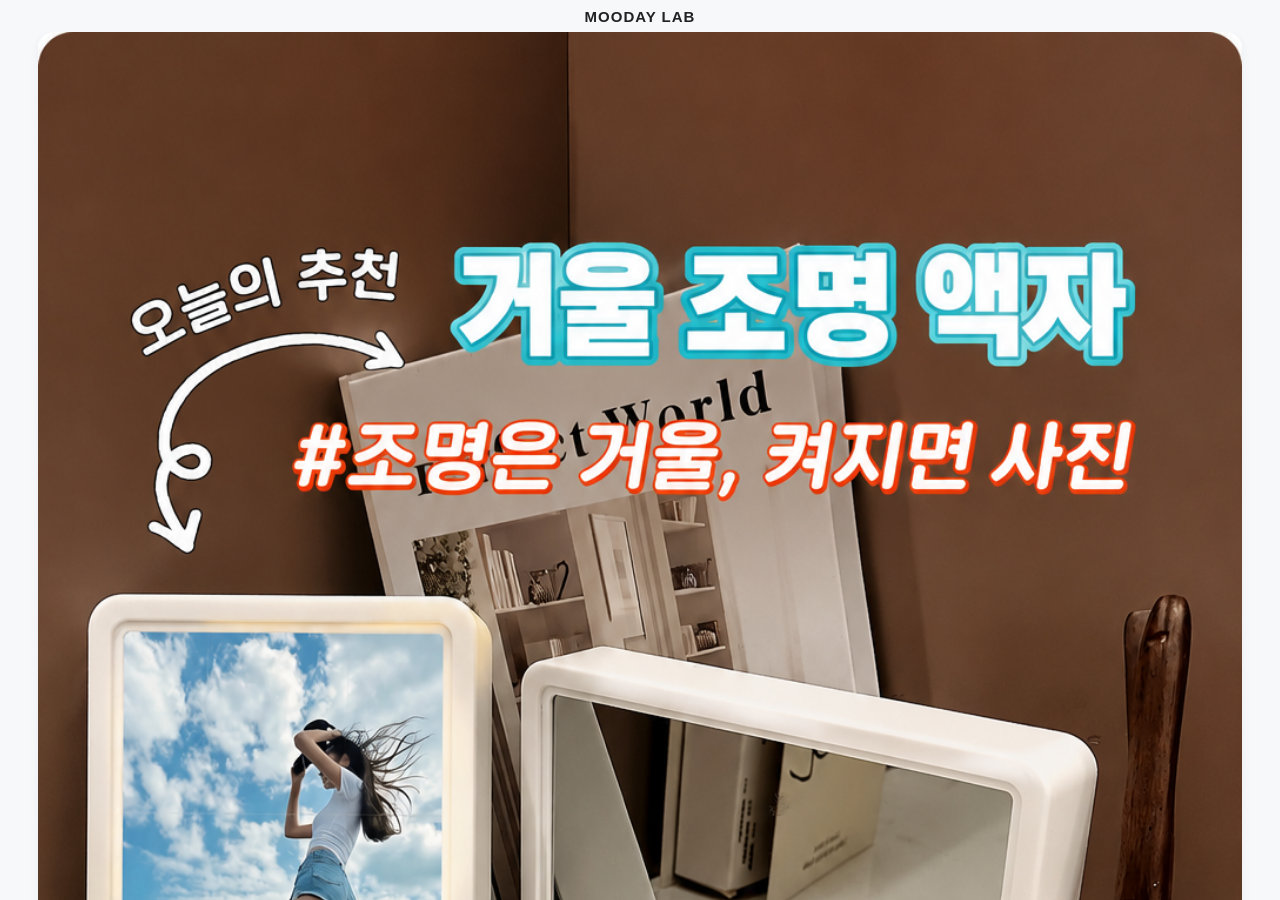
<file: index.html>
<!--
================================================================
MOODAY V4
File      : index.html
Path      : /index.html
Module    : Home
Version   : V1.7
================================================================
-->

<!DOCTYPE html>
<html lang="ko">

<head>
  <meta charset="UTF-8">
  <meta name="viewport" content="width=device-width, initial-scale=1.0">
  <title>MOODAY LAB</title>

  <link rel="stylesheet" href="style.css">
</head>

<body>

<div id="app">

  <!-- 顶部 -->
  <header class="top-bar">
    <h1 class="logo">MOODAY LAB</h1>
  </header>

  <!-- 首页 -->
  <main class="page-container">

    <!-- Banner -->
    <section class="banner-section">
      <div class="banner-slider">

        <div class="banner-item active">
          <img src="assets/images/banner1.png" alt="">
        </div>

        <div class="banner-item">
          <img src="assets/images/banner2.png" alt="">
        </div>

        <div class="banner-item">
          <img src="assets/images/banner3.png" alt="">
        </div>

        <div class="banner-item">
          <img src="assets/images/banner4.png" alt="">
        </div>

      </div>
    </section>

    <!-- Coupang -->
    <a class="store-card" href="https://www.coupang.com/np/search?q=MOODAY%20LAB" target="_blank" rel="noopener noreferrer" aria-label="Coupang MOODAY LAB 주문 방법">

      <div class="store-24h">

        <svg class="store-cart-icon" viewBox="0 0 64 64">
          <path d="M7 10h8l6 31h29l7-24H18"/>
          <circle cx="25" cy="51" r="3"/>
          <circle cx="48" cy="51" r="3"/>
        </svg>

        <span class="store-24h-text">24H</span>

      </div>

      <img
        class="coupang-logo"
        src="assets/images/coupang-logo.png"
        alt="Coupang"
      >

      <span class="store-name">MOODAY LAB</span>

    </a>

    <!-- 六个按钮 -->
    <section class="product-grid">

      <!-- 1 -->
      <button class="product-card">

        <div class="product-icon">
          <img src="assets/images/products/photoFrame.png" alt="">
        </div>

        <div class="product-info">
          <p class="title">인화지 액자</p>
        </div>

      </button>

      <!-- 2 -->
      <button class="product-card">

        <div class="product-icon">
          <img src="assets/images/products/artFrame.png" alt="">
        </div>

        <div class="product-info">
          <p class="title">아트지 액자</p>
        </div>

      </button>

      <!-- 3 -->
      <button class="product-card">

        <div class="product-icon">
          <img src="assets/images/products/magicMirror.png" alt="">
        </div>

        <div class="product-info">
          <p class="title">매직미러</p>
        </div>

      </button>

      <!-- 4 -->
      <button class="product-card">

        <div class="product-icon">
          <img src="assets/images/products/idPhoto.png" alt="">
        </div>

        <div class="product-info">
          <p class="title">증명사진</p>
        </div>

      </button>

      <!-- 5 -->
      <button class="product-card">

        <div class="product-icon">
          <img src="assets/images/products/freeProfile.png" alt="">
        </div>

        <div class="product-info">
          <p class="title">무료 프로필</p>
        </div>

      </button>

      <!-- 6 -->
      <button class="product-card">

        <div class="product-icon">
          <img src="assets/images/products/freeWallpaper.png" alt="">
        </div>

        <div class="product-info">
          <p class="title">무료 배경</p>
        </div>

      </button>

    </section>

  </main>

</div>

<script src="config/layoutConfig.js"></script>
<script src="pages/home/homePage.js"></script>
<script src="pages/home/bannerSlider.js"></script>

</body>
</html>
</file>
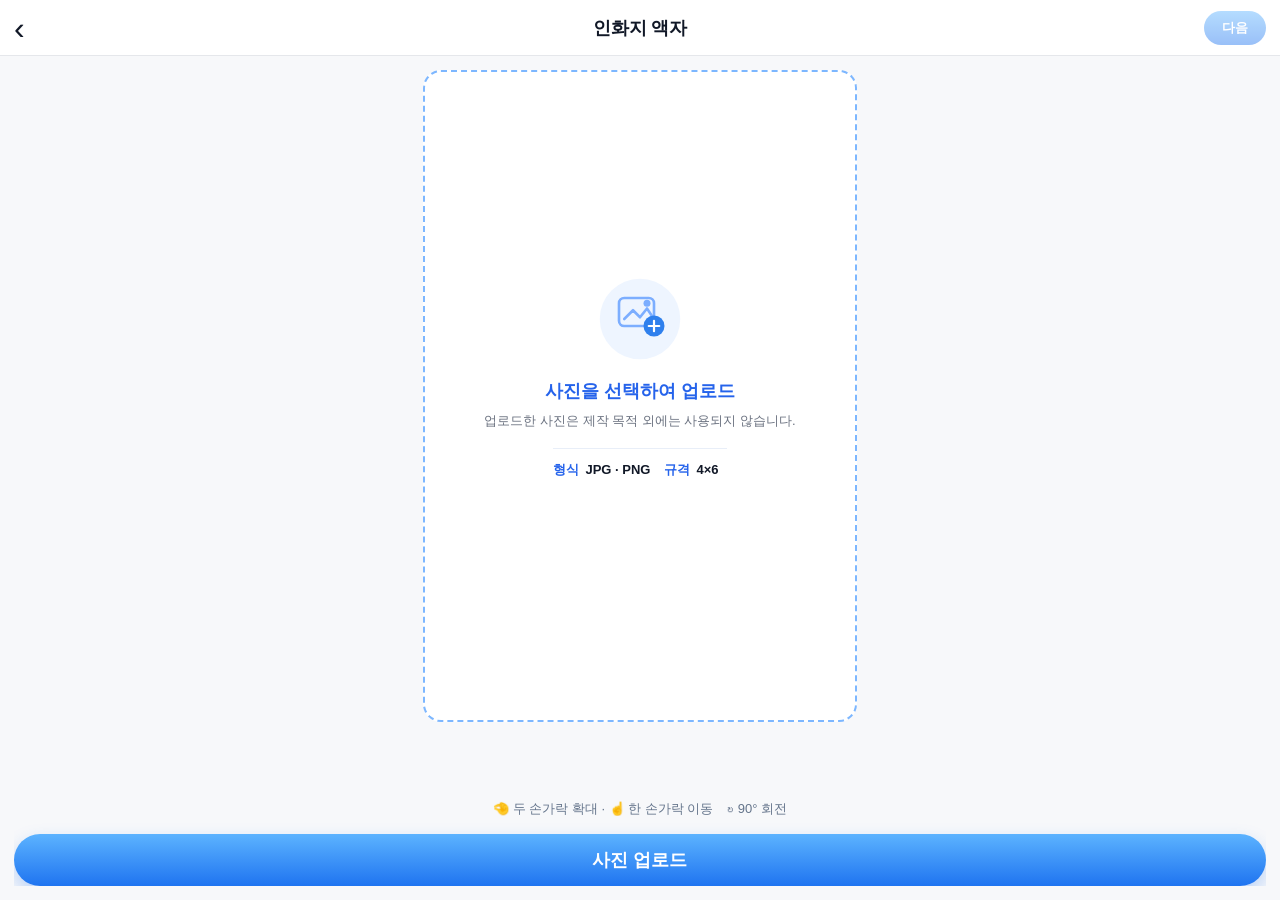
<file: pages/editor/editor.html>
<!DOCTYPE html>
<html lang="ko">
<head>
<meta charset="UTF-8">
<meta name="viewport" content="width=device-width, initial-scale=1.0">
<title>MOODAY LAB</title>
<link rel="stylesheet" href="editor.css">
</head>
<body>
<div class="page">
<header class="topbar">
    <button id="backBtn" class="back-btn" aria-label="뒤로">‹</button>
    <h1 id="productTitle">인화지 액자</h1>
    <button id="nextBtn" class="next-btn">다음</button>
</header>
<main class="content">
    <section class="editor-card">
        <div id="canvasArea" class="canvas-area">
            <img id="editorImage" class="editor-image" alt="편집 사진">
        </div>
    </section>
    <section class="template-panel">
        <nav class="template-tabs" aria-label="편집 메뉴">
            <button class="template-tab active" data-target="moodPanel" type="button">분위기</button>
            <button class="template-tab" data-target="stylePanel" type="button">스타일</button>
        </nav>
        <div id="moodPanel" class="template-panel-row">
            <button class="template-card active" data-id="original" type="button"><span class="template-preview mood-original">🖼️</span><span class="template-name">원본</span></button>
            <button class="template-card" data-id="warm" type="button"><span class="template-preview mood-warm">☀️</span><span class="template-name">따뜻함</span></button>
            <button class="template-card" data-id="cool" type="button"><span class="template-preview mood-cool">❄️</span><span class="template-name">차가움</span></button>
            <button class="template-card" data-id="sunset" type="button"><span class="template-preview mood-sunset">🌅</span><span class="template-name">노을</span></button>
            <button class="template-card" data-id="night" type="button"><span class="template-preview mood-night">🌙</span><span class="template-name">야경</span></button>
        </div>
        <div id="stylePanel" class="template-panel-row hidden">
            <button class="template-card active" data-id="original" type="button"><span class="template-preview style-original">🖼️</span><span class="template-name">원본</span></button>
            <button class="template-card" data-id="watercolor" type="button"><span class="template-preview style-watercolor">🎨</span><span class="template-name">수채화</span></button>
            <button class="template-card" data-id="oil" type="button"><span class="template-preview style-oil">🖌️</span><span class="template-name">유화</span></button>
            <button class="template-card" data-id="sand" type="button"><span class="template-preview style-sand">🏜️</span><span class="template-name">모래</span></button>
            <button class="template-card" data-id="sketch" type="button"><span class="template-preview style-sketch">✏️</span><span class="template-name">스케치</span></button>
        </div>
    </section>
</main>
<div id="draftModal" class="draft-modal hidden" role="dialog" aria-modal="true" aria-labelledby="draftTitle">
  <div class="draft-sheet">
    <h2 id="draftTitle">이전에 편집 중인 작품이 있습니다.</h2>
    <p>저장된 작품을 계속 편집하시겠습니까?</p>
    <div class="draft-actions"><button id="newDraftBtn" type="button">새로 시작</button><button id="continueDraftBtn" class="primary" type="button">계속 편집하기</button></div>
  </div>
</div>
</div>
<script src="../../config/productConfig.js"></script>
<script src="../../state/appState.js"></script>
<script src="../../state/editorState.js"></script>
<script src="../../modules/editor/editorModule.js"></script>
<script src="editor.js"></script>
</body>
</html>
</file>
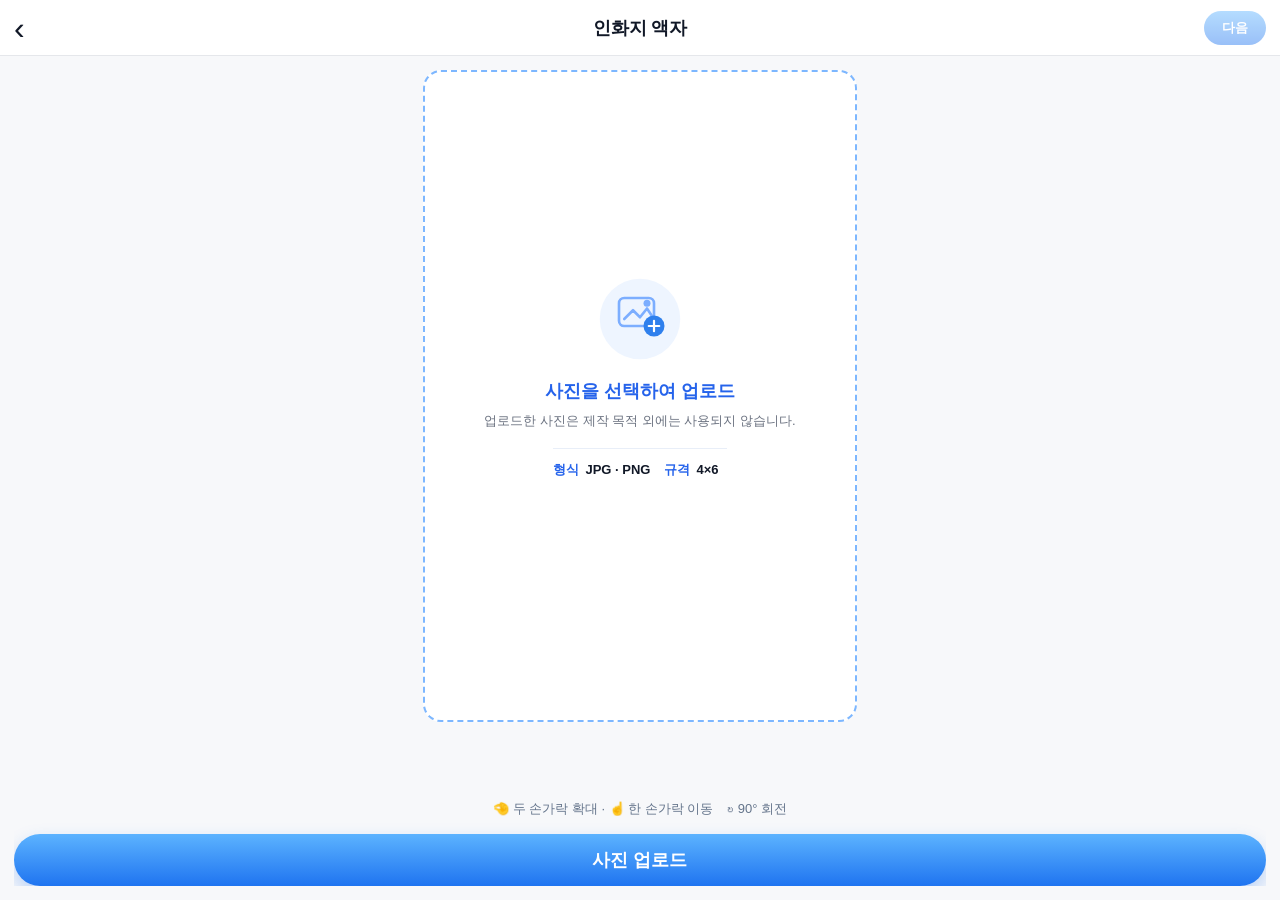
<file: pages/editor/upload.html>
<!DOCTYPE html>
<html lang="ko">
<head>
<meta charset="UTF-8">
<meta name="viewport" content="width=device-width, initial-scale=1.0">
<title>MOODAY LAB</title>
<link rel="stylesheet" href="upload.css">
</head>
<body>
<div class="page">
<header class="topbar">
    <button id="backBtn" class="back-btn" aria-label="뒤로">‹</button>
    <h1 id="productTitle">인화지 액자</h1>
    <button id="nextBtn" class="next-btn">다음</button>
</header>
<main class="content">
    <section class="editor-card">
        <div id="previewArea" class="preview-area">
            <div class="upload-center" id="uploadCenter">
                <div class="upload-icon">
                    <svg viewBox="0 0 96 96" width="84" height="84">
                        <circle cx="48" cy="48" r="46" fill="#EEF5FF"/>
                        <rect x="24" y="24" width="40" height="32" rx="6" fill="none" stroke="#7CAEFF" stroke-width="3"/>
                        <path d="M30 48 L40 38 L48 46 L56 36 L64 48" fill="none" stroke="#7CAEFF" stroke-width="3" stroke-linecap="round" stroke-linejoin="round"/>
                        <circle cx="56" cy="30" r="4" fill="#7CAEFF"/>
                        <circle cx="64" cy="56" r="12" fill="#2F80ED"/>
                        <path d="M64 50 V62 M58 56 H70" stroke="#FFFFFF" stroke-width="2.5" stroke-linecap="round"/>
                    </svg>
                </div>
                <div class="upload-title">사진을 선택하여 업로드</div>
                <div class="upload-desc">업로드한 사진은 제작 목적 외에는 사용되지 않습니다.</div>
                <div class="spec-inside">
                    <span>형식</span><b id="formatText">JPG · PNG</b>
                    <span>규격</span><b id="specText">4×6</b>
                </div>
            </div>
            <img id="uploadedImage" class="uploaded-image hidden" alt="업로드한 사진">
        </div>
    </section>
    <section class="bottom-controls" aria-label="上传操作">
        <div class="guide">
            <span>🤏 두 손가락 확대 · ☝️ 한 손가락 이동</span>
            <button id="rotateBtn" class="rotate-btn" type="button">↻ 90° 회전</button>
        </div>
        <button id="uploadBtn" class="upload-btn" type="button">사진 업로드</button>
    </section>
    <input id="fileInput" type="file" accept="image/*" hidden>
</main>
</div>
<script src="../../config/productConfig.js"></script>
<script src="../../state/appState.js"></script>
<script src="../../state/editorState.js"></script>
<script src="../../modules/upload/uploadModule.js"></script>
<script src="upload.js"></script>
</body>
</html>
</file>
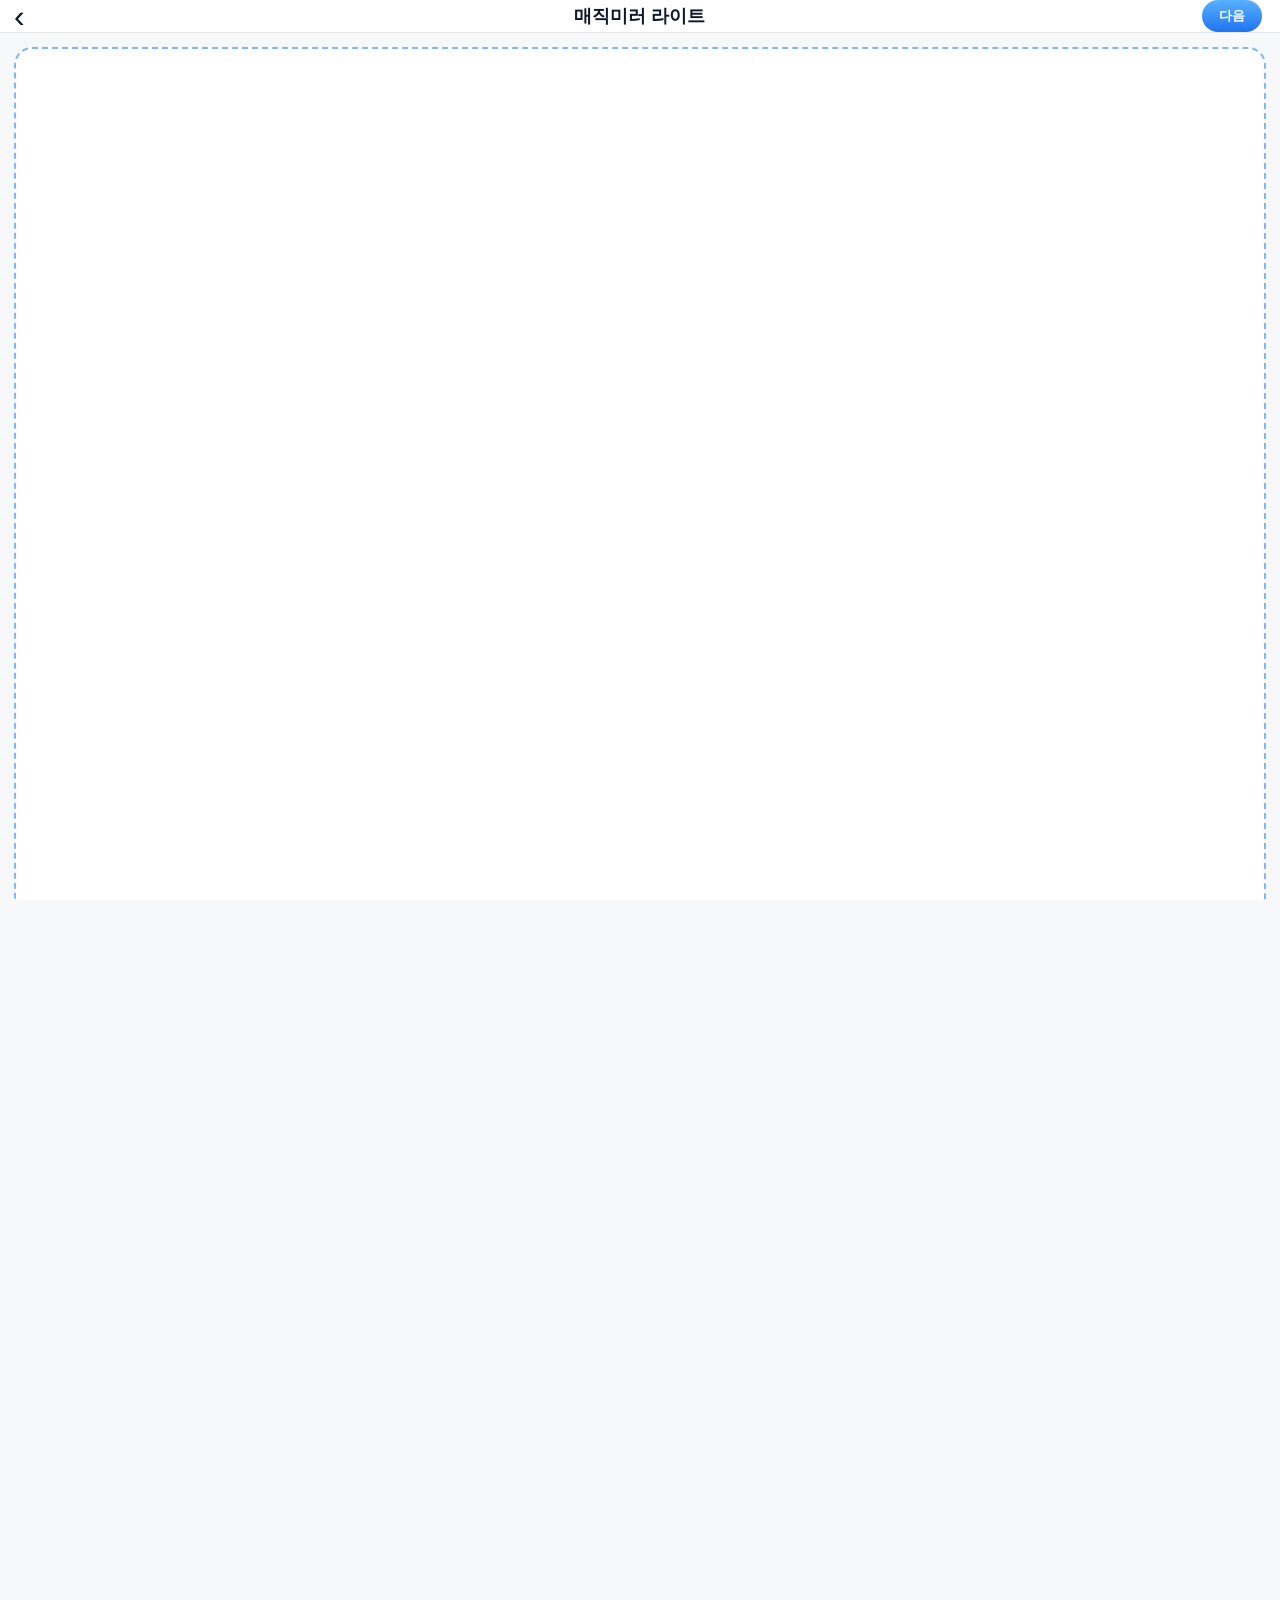
<file: pages/mirror/mirrorEditor.html>
<!DOCTYPE html>
<html lang="ko">
<head>
<meta charset="UTF-8">
<meta name="viewport" content="width=device-width, initial-scale=1.0">
<title>매직미러 라이트</title>
<link rel="stylesheet" href="mirrorEditor.css">
</head>

<body>

<div class="page">

<header class="topbar">
    <button id="backBtn" class="back-btn" aria-label="뒤로">‹</button>
    <h1 id="productTitle">매직미러 라이트</h1>
    <button id="nextBtn" class="next-btn">다음</button>
</header>

<main class="content">

    <section class="editor-card">
        <div id="canvasArea" class="canvas-area">

            <div class="placeholder">

                <svg viewBox="0 0 96 96" width="82" height="82">
                    <circle cx="48" cy="48" r="46" fill="#EEF5FF"/>
                    <rect x="24" y="24" width="48" height="38" rx="7"
                          fill="none" stroke="#7CAEFF" stroke-width="3"/>
                    <path d="M30 54 L42 42 L50 49 L60 37 L68 54"
                          fill="none" stroke="#7CAEFF"
                          stroke-width="3" stroke-linecap="round"
                          stroke-linejoin="round"/>
                    <circle cx="58" cy="31" r="4" fill="#7CAEFF"/>
                </svg>

            </div>

        </div>
    </section>

    <section class="template-panel">
        <nav class="template-tabs" aria-label="편집 메뉴">
            <button class="template-tab active" data-target="moodPanel" type="button">분위기</button>
            <button class="template-tab" data-target="stylePanel" type="button">스타일</button>
        </nav>

        <div id="moodPanel" class="template-panel-row">
            <button class="template-card active" type="button">
                <span class="template-preview mood-original">🖼️</span>
                <span class="template-name">원본</span>
            </button>
            <button class="template-card" type="button">
                <span class="template-preview mood-warm">☀️</span>
                <span class="template-name">따뜻함</span>
            </button>
            <button class="template-card" type="button">
                <span class="template-preview mood-cool">❄️</span>
                <span class="template-name">차가움</span>
            </button>
            <button class="template-card" type="button">
                <span class="template-preview mood-sunset">🌅</span>
                <span class="template-name">노을</span>
            </button>
            <button class="template-card" type="button">
                <span class="template-preview mood-night">🌙</span>
                <span class="template-name">야경</span>
            </button>
        </div>

        <div id="stylePanel" class="template-panel-row hidden">
            <button class="template-card active" type="button">
                <span class="template-preview style-original">🖼️</span>
                <span class="template-name">원본</span>
            </button>
            <button class="template-card" type="button">
                <span class="template-preview style-watercolor">🎨</span>
                <span class="template-name">수채화</span>
            </button>
            <button class="template-card" type="button">
                <span class="template-preview style-oil">🖌️</span>
                <span class="template-name">유화</span>
            </button>
            <button class="template-card" type="button">
                <span class="template-preview style-sand">🏜️</span>
                <span class="template-name">모래</span>
            </button>
            <button class="template-card" type="button">
                <span class="template-preview style-sketch">✏️</span>
                <span class="template-name">스케치</span>
            </button>
        </div>
    </section>

</main>

</div>

<script src="mirrorEditor.js"></script>

</body>
</html>
</file>
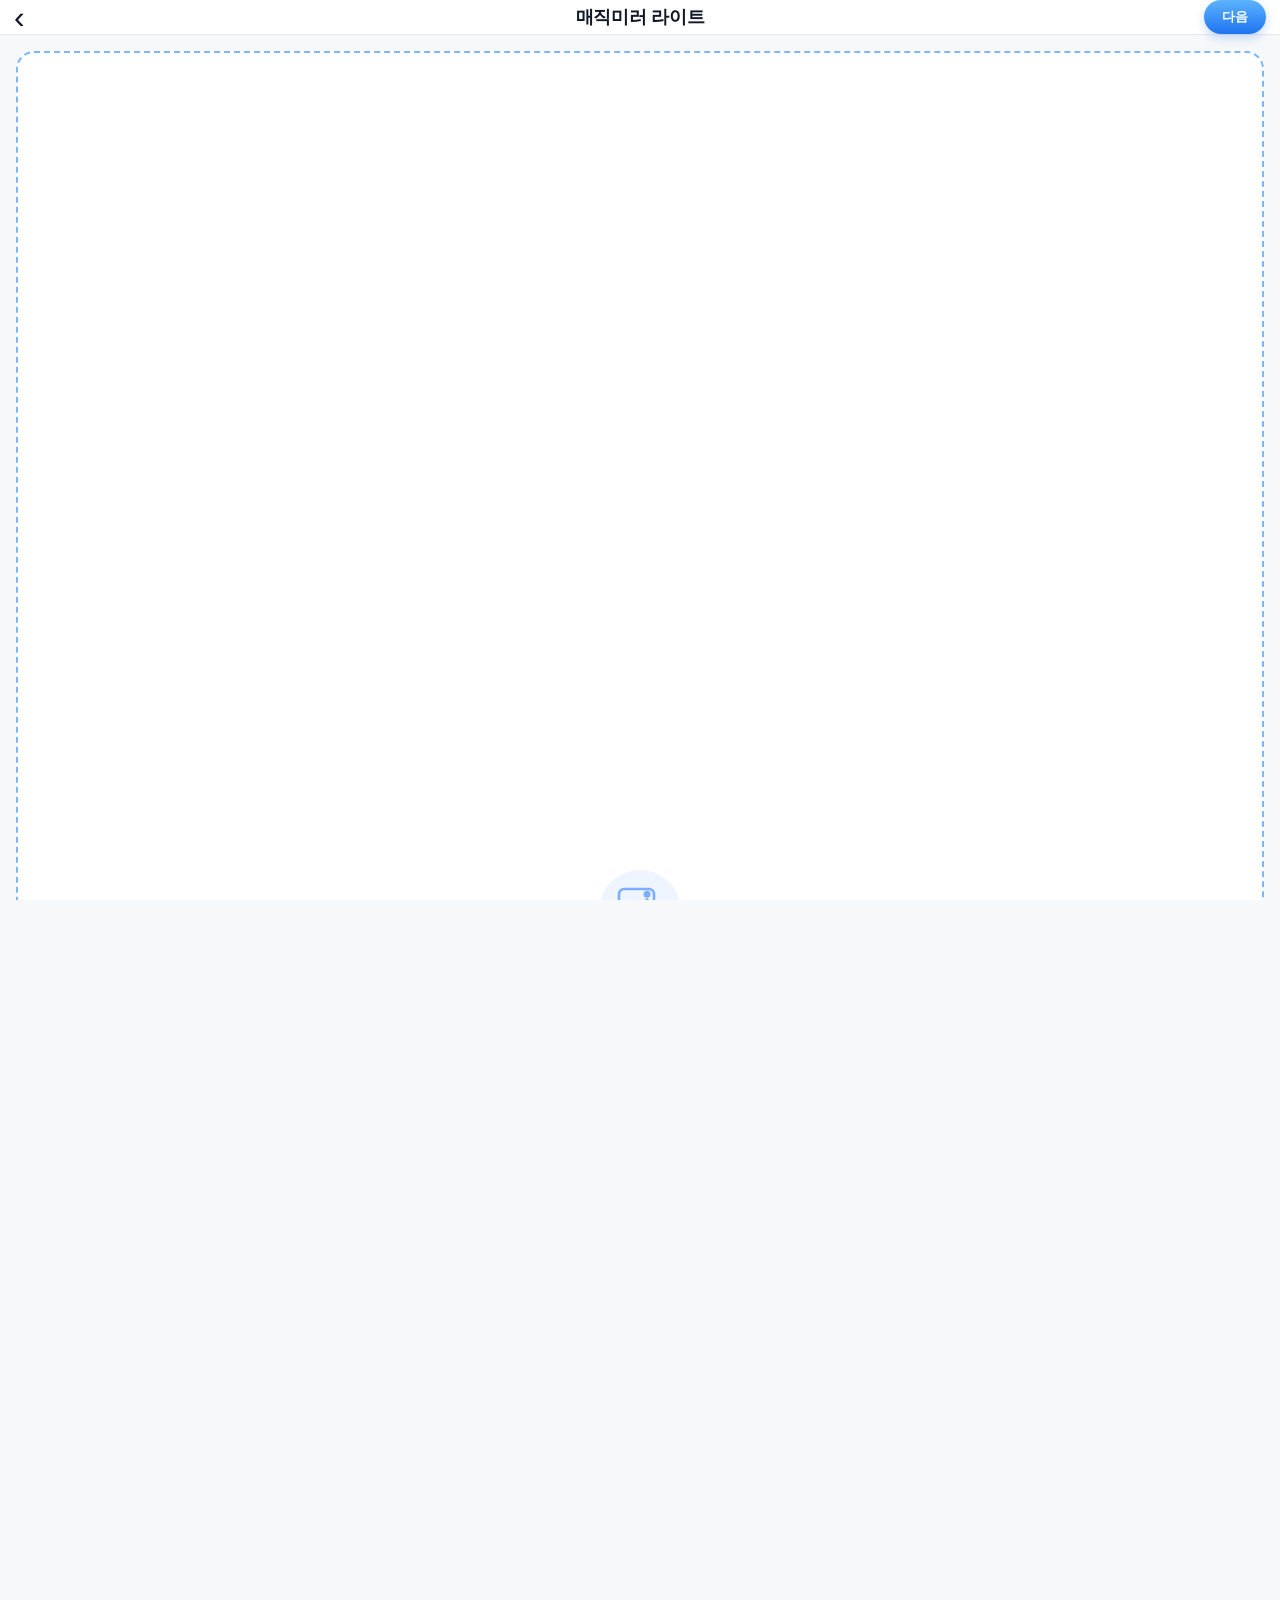
<file: pages/mirror/mirrorUpload.html>
<!DOCTYPE html>
<html lang="ko">
<head>
<meta charset="UTF-8">
<meta name="viewport" content="width=device-width, initial-scale=1.0">
<title>매직미러 라이트</title>
<link rel="stylesheet" href="mirrorUpload.css">
</head>

<body>

<div class="page">

    <header class="topbar">

        <button id="homeBtn" class="home-btn" aria-label="뒤로">‹</button>

        <h1 id="productTitle">매직미러 라이트</h1>

        <button id="nextBtn" class="next-btn">다음</button>

    </header>

    <main class="content">

        <section class="editor-card">

            <div id="previewArea" class="preview-area">

                <div class="upload-center">

                    <div class="upload-icon">

                        <svg viewBox="0 0 96 96" width="84" height="84">
                            <circle cx="48" cy="48" r="46" fill="#EEF5FF"/>

                            <rect x="24" y="24" width="40" height="32"
                                  rx="6"
                                  fill="none"
                                  stroke="#7CAEFF"
                                  stroke-width="3"/>

                            <path d="M30 48 L40 38 L48 46 L56 36 L64 48"
                                  fill="none"
                                  stroke="#7CAEFF"
                                  stroke-width="3"
                                  stroke-linecap="round"
                                  stroke-linejoin="round"/>

                            <circle cx="56" cy="30" r="4" fill="#7CAEFF"/>

                            <circle cx="64" cy="56" r="12" fill="#2F80ED"/>

                            <path d="M64 50 V62 M58 56 H70"
                                  stroke="#FFFFFF"
                                  stroke-width="2.5"
                                  stroke-linecap="round"/>
                        </svg>

                    </div>

                    <div class="upload-title">
                        사진을 선택하여 업로드
                    </div>

                    <div class="upload-desc">
                        업로드한 사진은 제작 목적 외에는 사용되지 않습니다.
                    </div>

                    <div class="spec-inside">
                        <span>형식</span>
                        <b>JPG · PNG</b>

                        <span>규격</span>
                        <b>4×6</b>
                    </div>

                </div>

            </div>

        </section>

        <div class="guide">
            🤏 두 손가락 확대 · ☝️ 한 손가락 이동
            <button id="rotateBtn" class="rotate-btn" type="button">↻ 90° 회전</button>
        </div>

        <button id="uploadBtn" class="upload-btn">
            사진 업로드
        </button>

        <input id="fileInput" type="file" accept="image/*" hidden>

    </main>

</div>

<script src="mirrorUpload.js"></script>

</body>
</html>
</file>
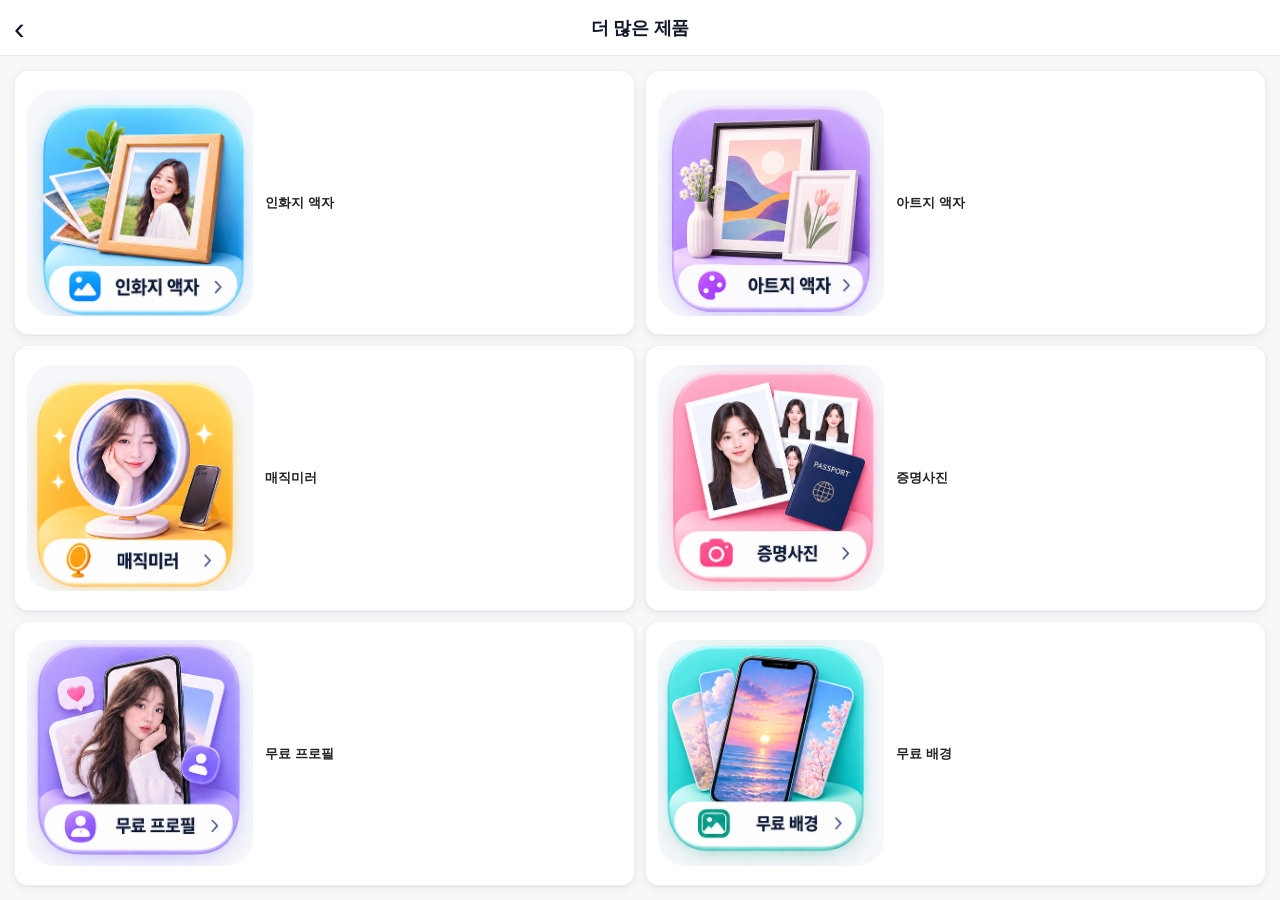
<file: pages/order/moreProducts.html>
<!DOCTYPE html>
<html lang="ko">
<head>
<meta charset="UTF-8">
<meta name="viewport" content="width=device-width,initial-scale=1.0">
<title>MOODAY LAB</title>
<link rel="stylesheet" href="moreProducts.css">
</head>
<body>
<div class="page">
<header class="topbar">
  <button id="backBtn" class="back-btn" aria-label="뒤로">‹</button>
  <h1>더 많은 제품</h1>
  <span class="topbar-spacer" aria-hidden="true"></span>
</header>
<main class="content">
  <section id="productGrid" class="product-grid" aria-label="제품 목록"></section>
</main>
</div>
<script src="../../config/productConfig.js"></script>
<script src="moreProducts.js"></script>
</body>
</html>
</file>
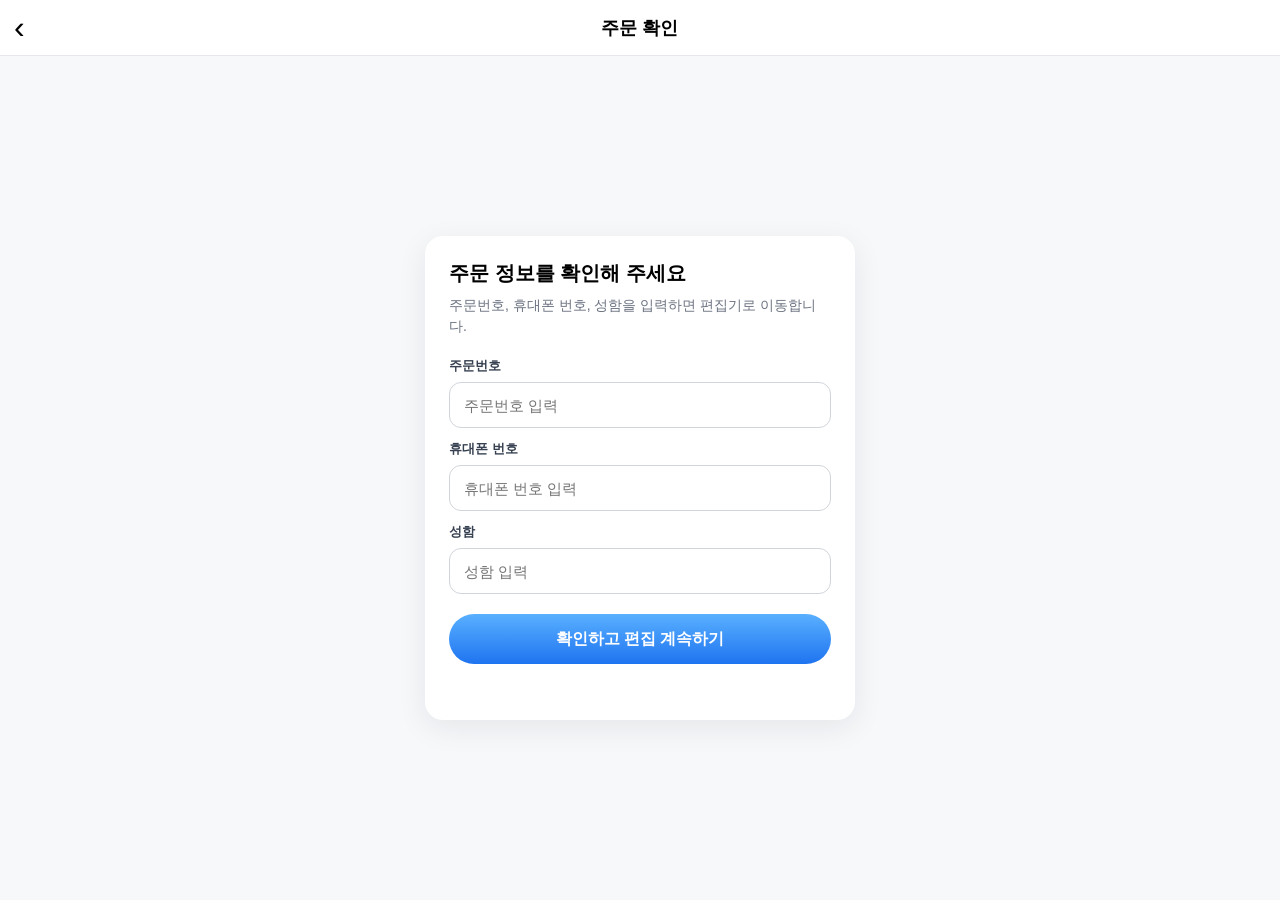
<file: pages/order/order.html>
<!DOCTYPE html>
<html lang="ko"><head><meta charset="UTF-8"><meta name="viewport" content="width=device-width,initial-scale=1.0"><title>MOODAY LAB</title><link rel="stylesheet" href="order.css"></head>
<body><div class="page">
<header class="topbar"><button id="backBtn" class="back-btn">‹</button><h1>주문 확인</h1><span></span></header>
<main class="content">
<section class="order-card">
<h2>주문 정보를 확인해 주세요</h2>
<p class="desc">주문번호, 휴대폰 번호, 성함을 입력하면 편집기로 이동합니다.</p>
<label>주문번호<input id="orderId" autocomplete="off" placeholder="주문번호 입력"></label>
<label>휴대폰 번호<input id="phone" autocomplete="tel" placeholder="휴대폰 번호 입력"></label>
<label>성함<input id="name" autocomplete="name" placeholder="성함 입력"></label>
<button id="confirmBtn" class="confirm-btn">확인하고 편집 계속하기</button>
<p id="message" class="message" role="alert"></p>
</section>
</main></div>
<script src="../../state/appState.js"></script><script src="../../state/editorState.js"></script><script src="order.js"></script></body></html>
</file>
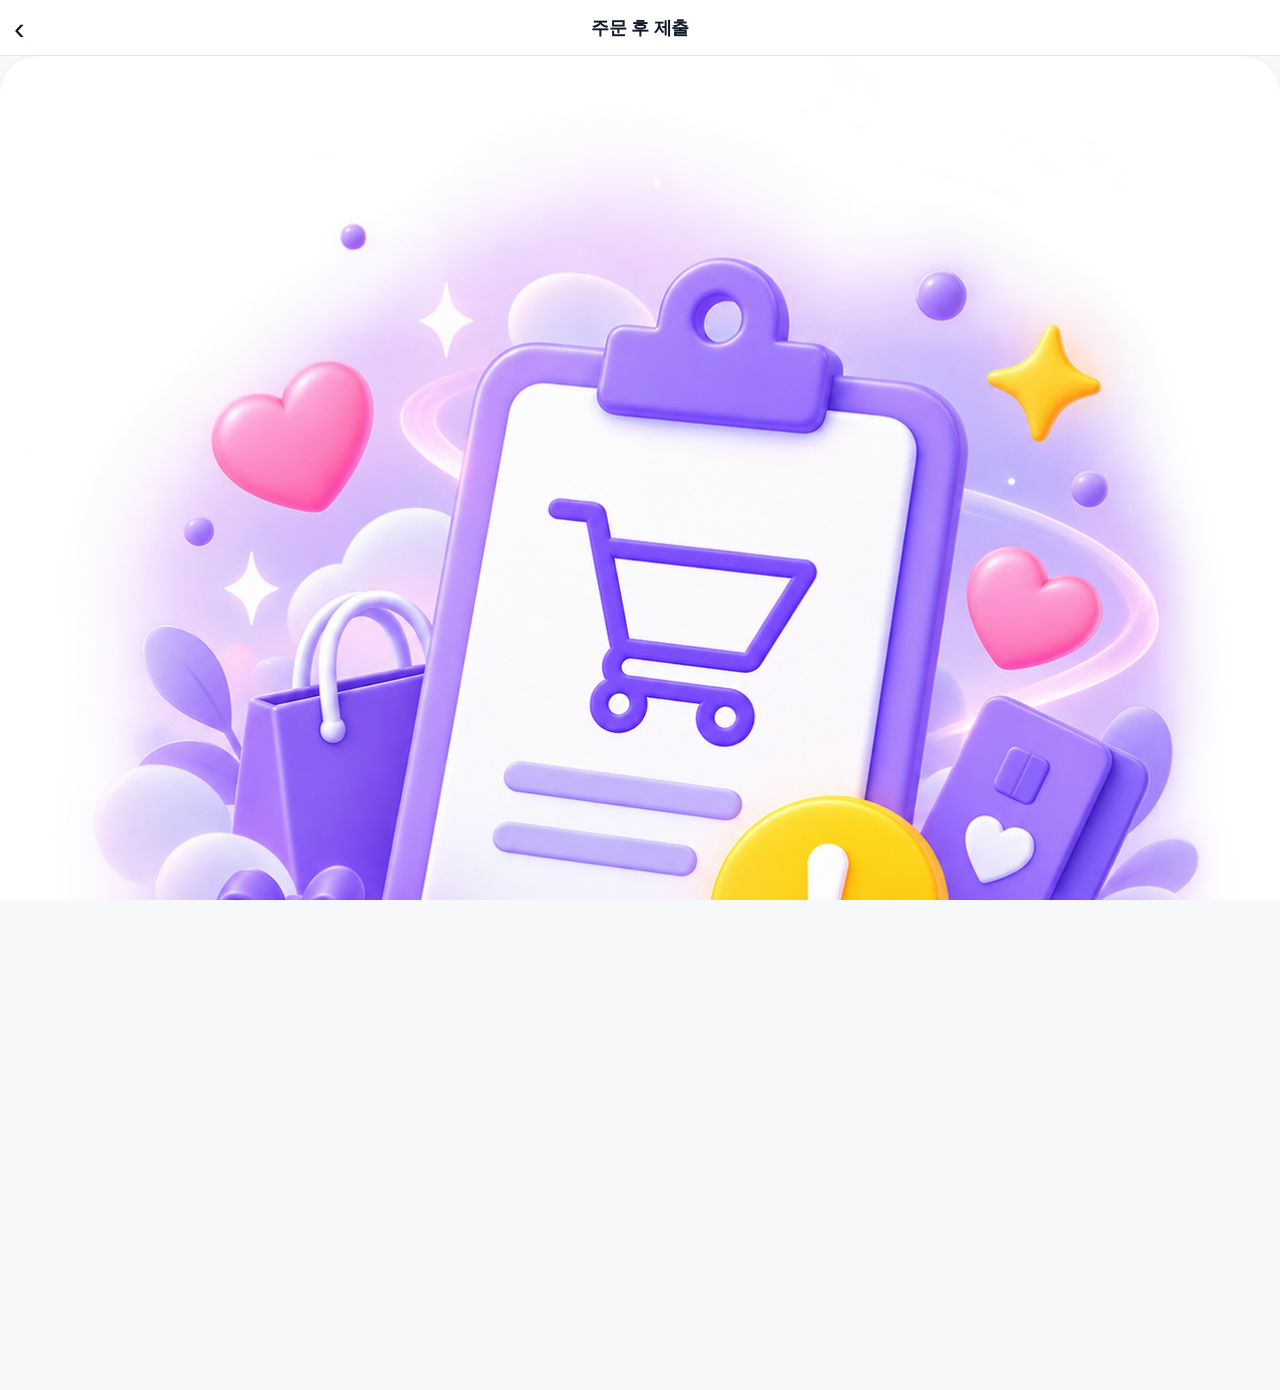
<file: pages/order/submitPending.html>
<!DOCTYPE html>
<html lang="ko">
<head><meta charset="UTF-8"><meta name="viewport" content="width=device-width,initial-scale=1.0"><title>MOODAY LAB</title><link rel="stylesheet" href="submitResult.css"></head>
<body>
<div class="page">
<header class="topbar"><button id="backBtn" class="back-btn" aria-label="뒤로">‹</button><h1>주문 후 제출</h1><span class="topbar-spacer"></span></header>
<section class="result-banner" aria-label="MOODAY LAB">
  <img src="../../assets/images/submitPendingBanner.png" alt="MOODAY LAB">
</section>
<main class="content pending-content">
  <section class="result-head"><div class="pending-mark">!</div><h2>주문 후 제출해 주세요</h2><p>상품을 주문하신 후 다시 돌아와 제출해 주세요.</p></section>
  <a class="store-card" href="https://www.coupang.com/np/search?q=MOODAY%20LAB" target="_blank" rel="noopener noreferrer" aria-label="Coupang MOODAY LAB 주문 방법">

      <div class="store-24h">

        <svg class="store-cart-icon" viewBox="0 0 64 64">
          <path d="M7 10h8l6 31h29l7-24H18"/>
          <circle cx="25" cy="51" r="3"/>
          <circle cx="48" cy="51" r="3"/>
        </svg>

        <span class="store-24h-text">24H</span>

      </div>

      <img
        class="coupang-logo"
        src="../../assets/images/coupang-logo.png"
        alt="Coupang"
      >

      <span class="store-name">MOODAY LAB</span>

    </a>
  <p class="save-note">현재 편집 중인 내용은 자동 저장됩니다.<br>주문 후 다시 돌아와 제출해 주세요.</p>
</main></div>
<script src="../../state/appState.js"></script><script src="submitPending.js"></script>
</body></html>
</file>
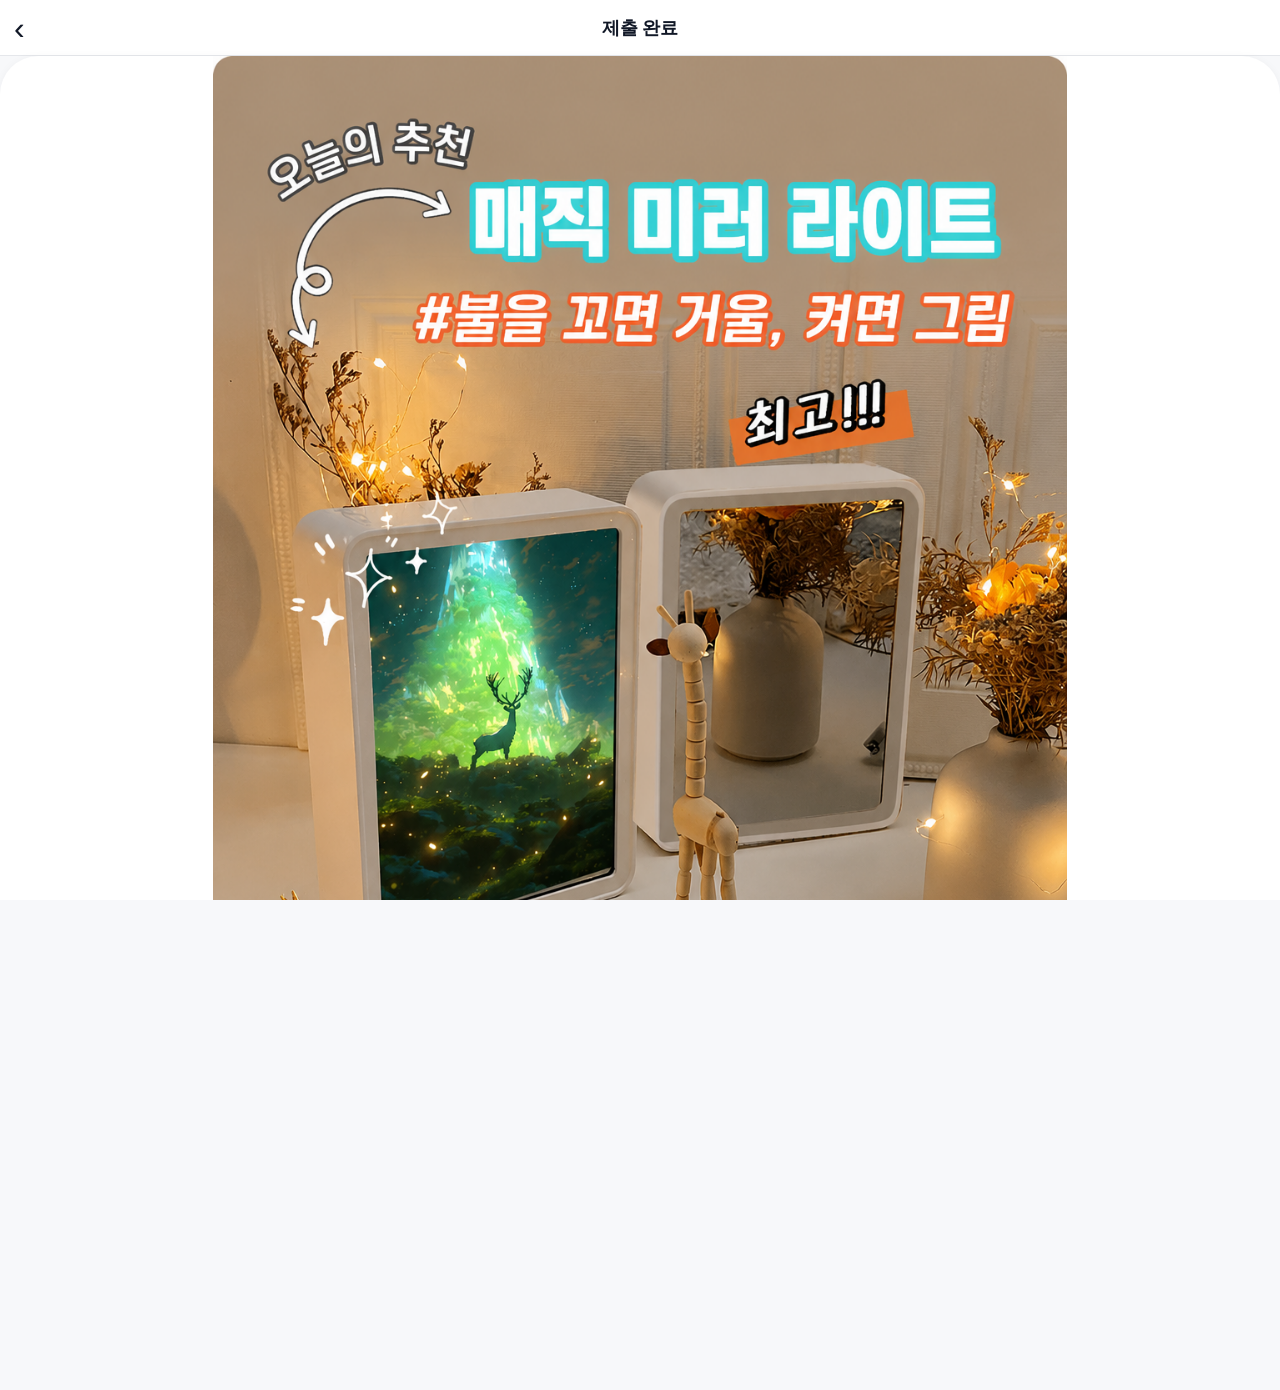
<file: pages/order/submitSuccess.html>
<!DOCTYPE html>
<html lang="ko">
<head><meta charset="UTF-8"><meta name="viewport" content="width=device-width,initial-scale=1.0"><title>MOODAY LAB</title><link rel="stylesheet" href="submitResult.css"></head>
<body>
<div class="page">
<header class="topbar"><button id="backBtn" class="back-btn" aria-label="뒤로">‹</button><h1>제출 완료</h1><span class="topbar-spacer"></span></header>
<section class="result-banner" aria-label="MOODAY LAB">
  <img src="../../assets/images/banner2.png" alt="MOODAY LAB">
</section>
<main class="content">
  <section class="result-head"><div class="check-mark">✓</div><h2>제출이 완료되었습니다</h2><p>작품이 정상적으로 제출되었습니다.</p></section>
  <section class="more-section" aria-label="더 많은 제품">
    <h3>더 많은 제품</h3>
    <div class="product-row" id="productRow"></div>
  </section>
  <a class="store-card" href="https://www.coupang.com/np/search?q=MOODAY%20LAB" target="_blank" rel="noopener noreferrer" aria-label="Coupang MOODAY LAB 주문 방법">

      <div class="store-24h">

        <svg class="store-cart-icon" viewBox="0 0 64 64">
          <path d="M7 10h8l6 31h29l7-24H18"/>
          <circle cx="25" cy="51" r="3"/>
          <circle cx="48" cy="51" r="3"/>
        </svg>

        <span class="store-24h-text">24H</span>

      </div>

      <img
        class="coupang-logo"
        src="../../assets/images/coupang-logo.png"
        alt="Coupang"
      >

      <span class="store-name">MOODAY LAB</span>

    </a>
</main>
</div>
<script src="../../config/productConfig.js"></script><script src="../../state/appState.js"></script><script src="submitSuccess.js"></script>
</body></html>
</file>
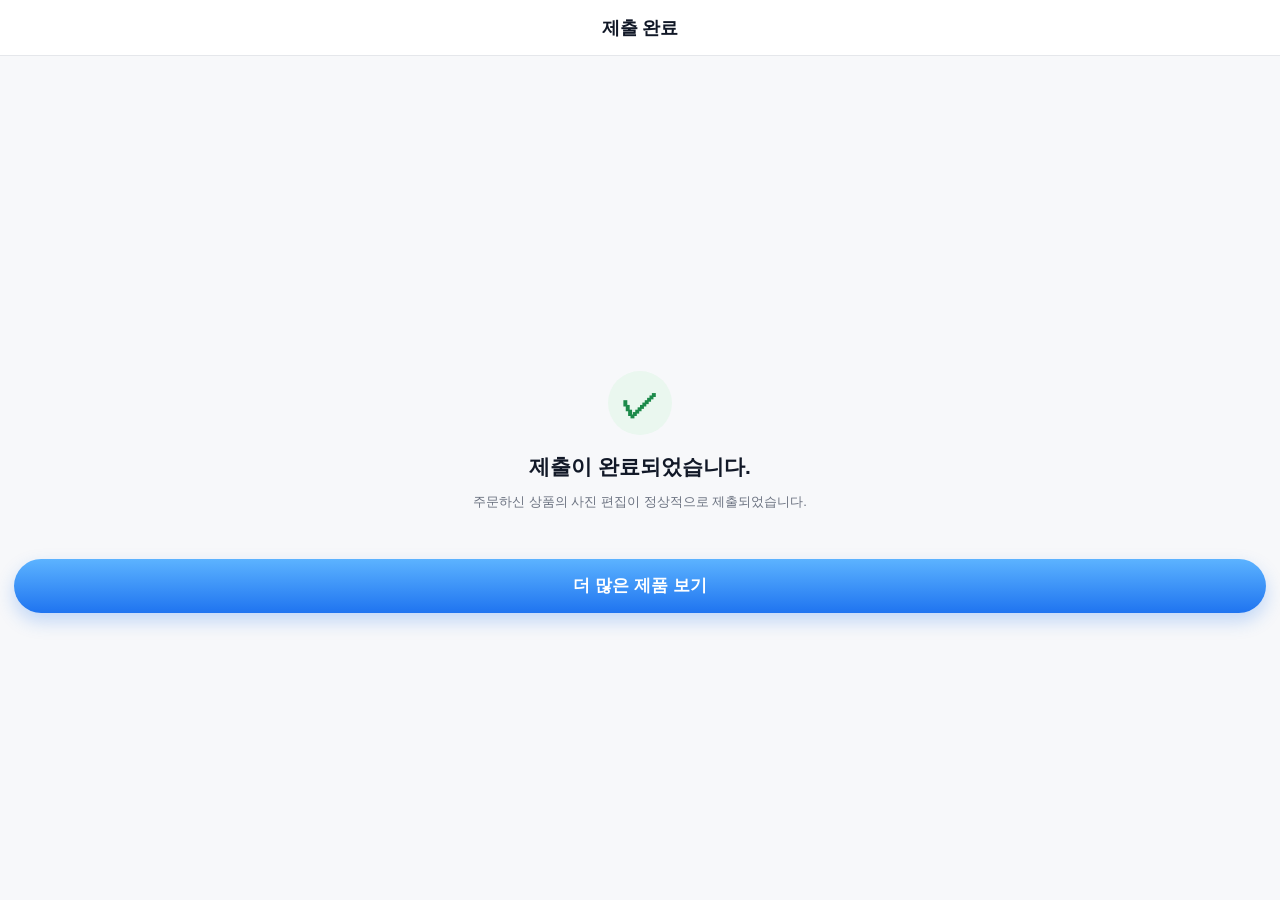
<file: pages/order/success.html>
<!DOCTYPE html>
<html lang="ko">
<head>
<meta charset="UTF-8">
<meta name="viewport" content="width=device-width,initial-scale=1.0">
<title>MOODAY LAB</title>
<link rel="stylesheet" href="success.css">
</head>
<body>
<div class="page">
<header class="topbar">
  <span class="side-slot" aria-hidden="true"></span>
  <h1>제출 완료</h1>
  <span class="side-slot" aria-hidden="true"></span>
</header>
<main class="content">
  <section class="success-card" aria-label="제출 완료">
    <div class="check-mark" aria-hidden="true">✓</div>
    <h2>제출이 완료되었습니다.</h2>
    <p>주문하신 상품의 사진 편집이 정상적으로 제출되었습니다.</p>
  </section>
  <button id="moreProductsBtn" class="more-products-btn" type="button">더 많은 제품 보기</button>
</main>
</div>
<script src="../../state/appState.js"></script>
<script src="success.js"></script>
</body>
</html>
</file>
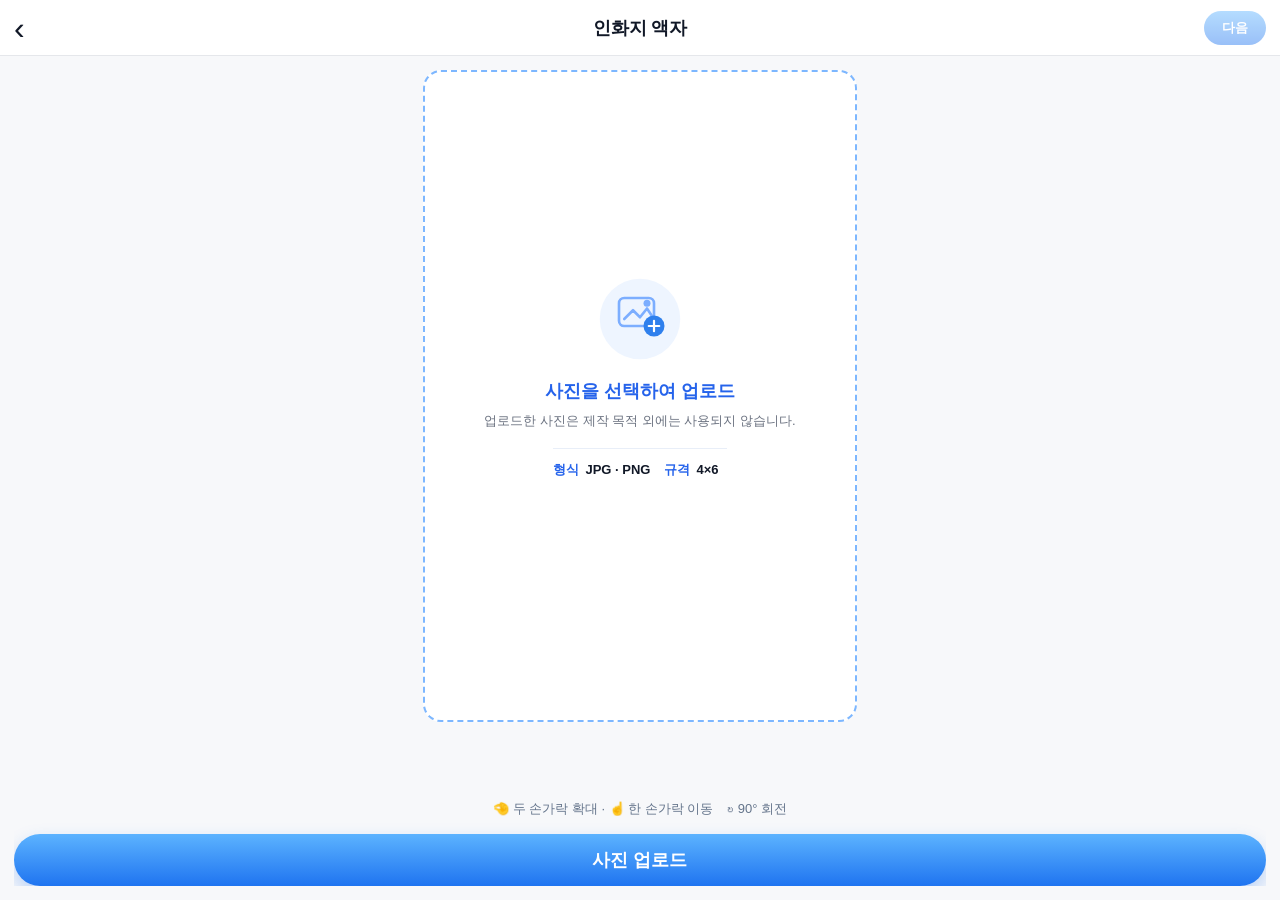
<file: pages/preview/preview.html>
<!DOCTYPE html>
<html lang="ko">
<head>
<meta charset="UTF-8">
<meta name="viewport" content="width=device-width, initial-scale=1.0">
<title>MOODAY LAB</title>
<link rel="stylesheet" href="preview.css">
</head>
<body>
<div class="page">
<header class="topbar">
    <button id="backBtn" class="back-btn" aria-label="뒤로">‹</button>
    <h1 id="productTitle">인화지 액자</h1>
    <button id="nextBtn" class="next-btn" type="button">다음</button>
</header>
<main class="content">
    <section class="product-preview" aria-label="제품 미리보기">
        <div class="preview-canvas">
            <div id="frameStack" class="frame-stack">
                <div id="photoWindow" class="photo-window">
                    <img id="previewImage" class="frame-photo" alt="최종 미리보기">
                </div>
                <img id="frameImage" class="frame-image" alt="선택한 실제 액자">
            </div>
        </div>
    </section>

    <section class="preview-controls" aria-label="제품选项">
        <div class="first-level-menu">
            <button class="first-level-item active" type="button" aria-current="true">액자</button>
        </div>
        <div id="frameOptions" class="frame-options" aria-label="액자 선택"></div>
    </section>
</main>
</div>
<script src="../../config/productConfig.js"></script>
<script src="../../config/layoutConfig.js"></script>
<script src="../../state/appState.js"></script>
<script src="../../state/editorState.js"></script>
<script src="../../modules/preview/previewModule.js"></script>
<script src="preview.js"></script>
</body>
</html>
</file>
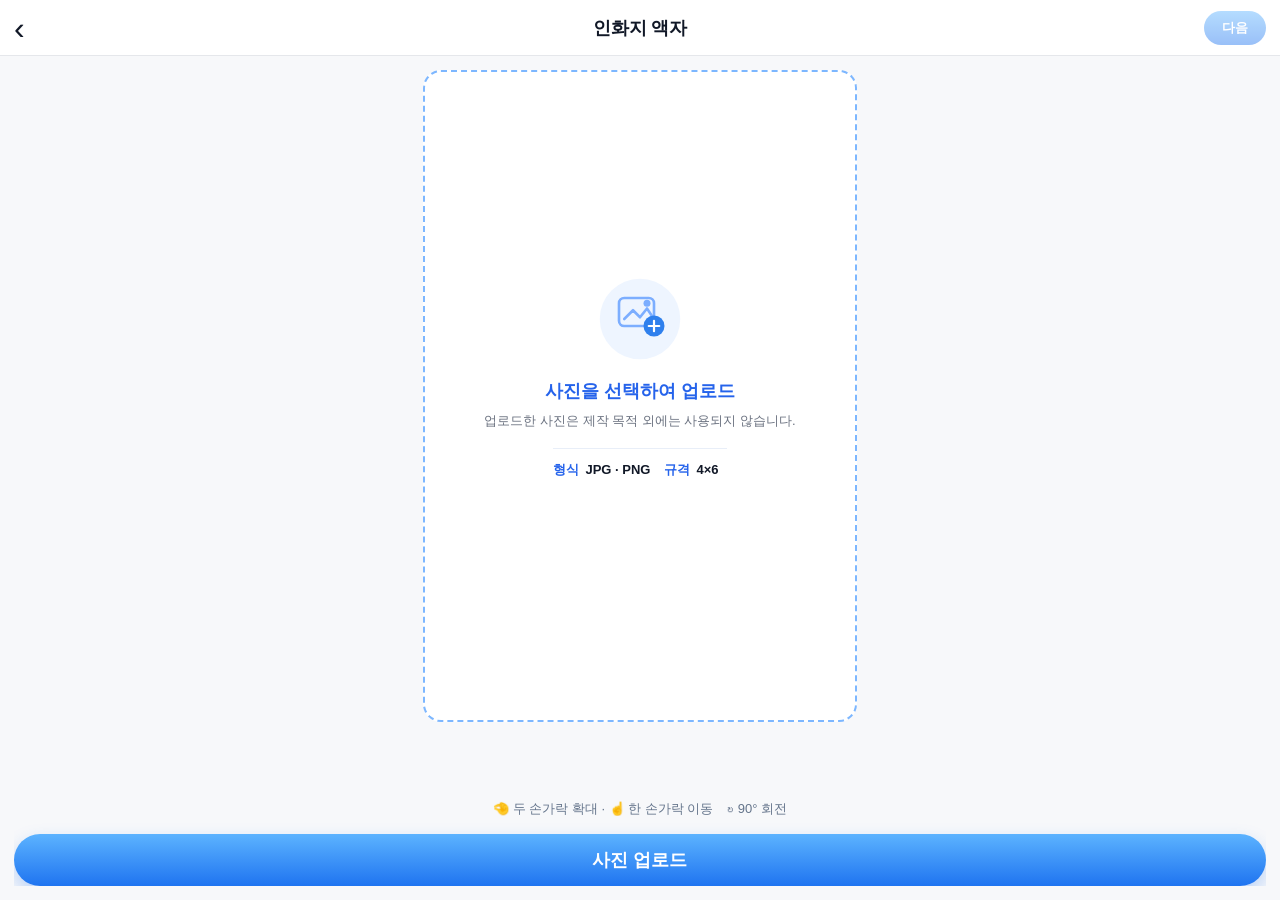
<file: pages/preview/scenePreview.html>
<!DOCTYPE html>
<html lang="ko">
<head>
<meta charset="UTF-8">
<meta name="viewport" content="width=device-width, initial-scale=1.0">
<title>MOODAY LAB</title>
<link rel="stylesheet" href="scenePreview.css">
<!-- V4.5: preview keeps the same canvas size and has only one long submit button. -->
</head>
<body>
<div class="page">
<header class="topbar">
    <button id="backBtn" class="back-btn" aria-label="뒤로">‹</button>
    <h1 id="productTitle">인화지 액자</h1>
    <span class="topbar-spacer" aria-hidden="true"></span>
</header>
<main class="content">
    <section class="scene-card" aria-label="场景预览">
        <div class="scene-wall">
            <img class="scene-background" src="../../assets/scenes/photoFrameScene.svg" alt="场景背景">
            <div id="sceneFrame" class="scene-frame">
                <div id="scenePhotoWindow" class="scene-photo-window">
                    <img id="scenePhoto" class="scene-photo" alt="照片">
                </div>
                <img id="sceneFrameImage" class="scene-frame-image" alt="实际相框">
            </div>
            
        </div>
    </section>

    <section class="submit-panel" aria-label="提交">
        <button id="submitBtn" class="submit-btn" type="button">제출</button>
    </section>
</main>
</div>
<script src="../../config/productConfig.js"></script>
<script src="../../config/layoutConfig.js"></script>
<script src="../../state/appState.js"></script>
<script src="../../state/editorState.js"></script>
<script src="../../modules/preview/previewModule.js"></script>
<script src="scenePreview.js"></script>
</body>
</html>
</file>
<file: style.css>
/**
 * ================================================================
 * MOODAY V4
 * File      : style.css
 * Path      : /style.css
 * Module    : Home
 * Version   : V4.0
 * ---------------------------------------------------------------
 * 职责（负责）
 * - 首页视觉样式
 * - 顶部导航
 * - Banner
 * - 구매처
 * - 六个产品入口
 *
 * 不负责
 * - 页面逻辑
 * - Banner 轮播逻辑
 * - 上传
 * - 订单
 * ================================================================
 */

*{
    margin:0;
    padding:0;
    box-sizing:border-box;
}

html,
body{
    width:100%;
    height:100%;

    font-family:
        "Pretendard",
        "Apple SD Gothic Neo",
        sans-serif;

    background:#F7F8FA;

    color:#222222;

    overflow:hidden;
}

button{
    border:none;
    background:none;

    font:inherit;

    cursor:pointer;
}

img{
    display:block;
}

#app{
    width:100%;
    height:100vh;

    display:flex;
    flex-direction:column;

    background:#F7F8FA;
}


/* ================================================================
   顶部导航
================================================================ */

.top-bar{
    width:100%;

    height:3.6vh;

    min-height:30px;

    background:#F7F8FA;

    display:flex;

    align-items:center;

    justify-content:center;
}

.logo{
    color:#222222;

    font-size:15px;

    font-weight:700;

    letter-spacing:1px;
}


/* ================================================================
   内容容器
================================================================ */

.page-container{
    flex:1;

    width:100%;

    padding:0 3%;

    display:flex;

    flex-direction:column;

    overflow:hidden;

    background:#F7F8FA;
}


/* ================================================================
   Banner
================================================================ */

.banner-section{
    width:100%;

    flex:0 0 auto;
}

.banner-slider{
    width:100%;

    height:100%;

    position:relative;

    overflow:hidden;

    border-radius:16px;

    background:#FFFFFF;

    box-shadow:
        0 2px 10px rgba(25,35,50,0.05);
}

.banner-item{
    position:absolute;

    inset:0;

    display:none;
}

.banner-item.active{
    display:block;
}

.banner-item img{
    width:100%;
    height:100%;

    object-fit:cover;

    display:block;
}


/* ================================================================
   官方购买入口
================================================================ */

.store-card{
    width:100%;
    text-decoration:none;
    color:inherit;
    cursor:pointer;

    flex:0 0 auto;

    background:#FFFFFF;

    border:1px solid rgba(42,123,228,0.55);

    border-radius:12px;

    display:flex;

    align-items:center;

    justify-content:center;

    gap:12px;

    box-shadow:
        0 2px 8px rgba(25,35,50,0.05),
        0 1px 2px rgba(25,35,50,0.04);
}


/* 24H 购物区域 */

.store-24h{
    display:flex;

    align-items:center;

    justify-content:center;

    gap:3px;

    flex-shrink:0;
}

.store-cart-icon{
    width:22px;
    height:22px;

    fill:none;

    stroke:#2A7BE4;

    stroke-width:4;

    stroke-linecap:round;

    stroke-linejoin:round;
}

.store-24h-text{
    font-size:10px;

    font-weight:800;

    color:#2A7BE4;

    line-height:1;
}


/* Coupang Logo */

.coupang-logo{
    width:82px;

    height:auto;

    object-fit:contain;

    flex-shrink:0;
}


/* MOODAY LAB */

.store-name{
    font-size:15px;

    font-weight:600;

    color:#222222;

    white-space:nowrap;
}


/* ================================================================
   六个产品入口
================================================================ */

.product-grid{
    width:100%;

    flex:0 0 auto;

    display:grid;

    grid-template-columns:repeat(3,1fr);

    grid-template-rows:repeat(2,1fr);

    gap:8px;
}

.product-card{
    background:#FFFFFF;

    border:1px solid rgba(35,45,60,0.07);

    border-radius:14px;

    display:flex;

    align-items:center;

    padding:8px;

    gap:8px;

    box-shadow:
        0 3px 10px rgba(25,35,50,0.06),
        0 1px 2px rgba(25,35,50,0.04);

    transition:
        box-shadow 0.2s ease,
        transform 0.15s ease;
}

.product-card:active{
    transform:scale(0.985);

    box-shadow:
        0 2px 6px rgba(25,35,50,0.05),
        0 1px 2px rgba(25,35,50,0.03);
}


/* 产品图标 */

.product-icon{
    width:28%;
    aspect-ratio:1;
    border-radius:12%;
    background:#F5F7FA;
    overflow:hidden;
    flex-shrink:0;
}


/* 产品文字 */

.product-info{
    flex:1;

    display:flex;

    align-items:center;
}

.title{
    font-size:11px;

    font-weight:600;

    line-height:1.25;

    color:#222222;

    text-align:left;
}

.product-icon img{
    width:100%;
    height:100%;
    object-fit:cover;
}

.title{
    font-size:clamp(11px,1.8vw,13px);
    font-weight:700;
    line-height:1.2;
    white-space:nowrap;
}
</file>
<file: pages/editor/editor.css>
/**
 * ================================================================
 * MOODAY V4
 * File      : editor.css
 * Path      : /pages/editor/editor.css
 * Module    : Editor UI
 * Version   : V4.1
 * ================================================================
 */
*{margin:0;padding:0;box-sizing:border-box;}
html,body{width:100%;height:100%;overflow:hidden;font-family:Pretendard,sans-serif;background:#F7F8FA;}
.page{height:100vh;display:flex;flex-direction:column;}
.topbar{height:56px;display:grid;grid-template-columns:64px 1fr 64px;align-items:center;padding:0 14px;background:#FFF;border-bottom:1px solid #E5E7EB;}
.back-btn{justify-self:start;border:none;background:none;color:#111827;font-size:32px;line-height:1;font-weight:300;padding:0;}.topbar h1{text-align:center;font-size:18px;font-weight:700;color:#111827;}.next-btn{justify-self:end;width:60px;height:32px;border:none;border-radius:16px;color:#FFF;font-weight:700;background:linear-gradient(#59B0FF,#1F74F0);}.next-btn:disabled{opacity:.45;}
.content{flex:1;min-height:0;padding:14px;display:flex;flex-direction:column;gap:12px;overflow:hidden;}.editor-card{flex:1;min-height:0;display:flex;align-items:stretch;justify-content:center;overflow:hidden;}.canvas-area{position:relative;height:100%;width:auto;max-width:100%;aspect-ratio:2/3;flex:0 1 auto;background:#FFF;border:2px dashed #7DB7FF;border-radius:18px;display:flex;align-items:center;justify-content:center;overflow:hidden;touch-action:none;}.editor-image{width:100%;height:100%;object-fit:cover;user-select:none;-webkit-user-drag:none;transform-origin:center center;}
.template-panel{width:100%;height:152px;flex:0 0 152px;overflow:hidden;background:transparent;}.template-tabs{height:40px;display:flex;align-items:flex-end;gap:28px;border-bottom:1px solid #E5E7EB;overflow-x:auto;scrollbar-width:none;}.template-tabs::-webkit-scrollbar{display:none;}.template-tab{position:relative;height:40px;border:none;background:none;color:#9CA3AF;font-size:16px;font-weight:700;padding:0 2px 9px;white-space:nowrap;}.template-tab.active{color:#222;}.template-tab.active::after{content:"";position:absolute;left:0;right:0;bottom:-1px;height:2px;background:#222;border-radius:2px;}.template-panel-row{height:112px;display:flex;gap:12px;overflow-x:auto;padding:10px 2px 2px;align-items:flex-start;background:transparent;scrollbar-width:none;}.template-panel-row::-webkit-scrollbar{display:none;}.template-panel-row.hidden{display:none!important;}.template-card{flex:0 0 92px;width:92px;border:1.5px solid #D1D5DB;border-radius:14px;padding:0;overflow:hidden;background:#FFF;box-shadow:none;}.template-card.active{border:2px solid #222;}.template-preview{width:100%;aspect-ratio:1/1;display:flex;align-items:center;justify-content:center;font-size:28px;}.template-name{display:block;padding:7px 4px 8px;color:#374151;font-size:11px;line-height:1;text-align:center;white-space:nowrap;}.mood-original{background:linear-gradient(135deg,#DCE8EE,#F0D8CB);}.mood-warm{background:linear-gradient(135deg,#F8D77A,#F0A06D);}.mood-cool{background:linear-gradient(135deg,#C5E7E7,#D8EEF4);}.mood-sunset{background:linear-gradient(135deg,#F4C07A,#D98A55);}.mood-night{background:linear-gradient(135deg,#59678D,#252F50);}.style-original{background:linear-gradient(135deg,#DCE8EE,#F0D8CB);}.style-watercolor{background:linear-gradient(135deg,#B5E2EA,#EFC4BA);}.style-oil{background:linear-gradient(135deg,#C09169,#D5B077);}.style-sand{background:linear-gradient(135deg,#DDB58A,#B87848);}.style-sketch{background:repeating-linear-gradient(135deg,#F4F4F4 0 4px,#D2D2D2 4px 6px);}
@media(max-width:600px){.template-panel{height:146px;flex-basis:146px;}.template-tabs{height:38px;gap:24px;}.template-tab{height:38px;font-size:14px;padding-bottom:8px;}.template-panel-row{height:108px;gap:10px;padding-top:9px;}.template-card{flex-basis:82px;width:82px;border-radius:12px;}.template-preview{font-size:24px;}.template-name{font-size:10px;padding:6px 3px 7px;}}

.draft-modal{position:fixed;inset:0;z-index:1000;background:rgba(0,0,0,.46);display:flex;align-items:center;justify-content:center;padding:20px}.draft-modal.hidden{display:none}.draft-sheet{width:min(100%,420px);background:#fff;border-radius:22px;padding:26px;box-shadow:0 20px 60px rgba(0,0,0,.22);text-align:center}.draft-sheet h2{font-size:20px;line-height:1.4;color:#111827}.draft-sheet p{margin-top:10px;color:#6B7280;font-size:14px}.draft-actions{display:grid;grid-template-columns:1fr 1fr;gap:10px;margin-top:22px}.draft-actions button{height:48px;border-radius:24px;border:1px solid #D1D5DB;background:#fff;font-weight:700}.draft-actions .primary{border:0;color:#fff;background:linear-gradient(#59B0FF,#1F74F0)}
</file>
<file: pages/editor/upload.css>
/**
 * ================================================================
 * MOODAY V4
 * File      : upload.css
 * Path      : /pages/editor/upload.css
 * Module    : Upload UI
 * Version   : V4.1
 * ================================================================
 */
*{margin:0;padding:0;box-sizing:border-box;}
html,body{width:100%;height:100%;overflow:hidden;font-family:Pretendard,sans-serif;background:#F7F8FA;}
.page{width:100%;height:100vh;display:flex;flex-direction:column;}
.topbar{height:56px;display:grid;grid-template-columns:64px 1fr 64px;align-items:center;padding:0 14px;background:#FFF;border-bottom:1px solid #E5E7EB;}
.back-btn{justify-self:start;border:none;background:none;color:#111827;font-size:32px;line-height:1;font-weight:300;padding:0;}
.topbar h1{text-align:center;font-size:18px;font-weight:700;color:#111827;letter-spacing:-.3px;}
.next-btn{justify-self:end;width:62px;height:34px;border:none;border-radius:17px;color:#FFF;font-weight:700;background:linear-gradient(180deg,#5CB3FF,#1F74F0);box-shadow:0 4px 10px rgba(31,116,240,.25);}
.content{flex:1;min-height:0;display:flex;flex-direction:column;padding:14px;gap:12px;overflow:hidden;}
.editor-card{width:100%;flex:1;min-height:0;display:flex;align-items:stretch;justify-content:center;overflow:hidden;}
.preview-area{position:relative;height:100%;width:auto;max-width:100%;aspect-ratio:2/3;flex:0 1 auto;border:2px dashed #7DB7FF;border-radius:18px;background:#FFF;display:flex;align-items:center;justify-content:center;overflow:hidden;touch-action:none;}
.upload-center{width:100%;height:100%;display:flex;flex-direction:column;align-items:center;justify-content:center;text-align:center;padding:0 28px;transform:translateY(-18px);}
.upload-icon{margin-bottom:14px;}.upload-title{font-size:18px;font-weight:600;color:#2563EB;margin-bottom:8px;}.upload-desc{font-size:13px;color:#6B7280;line-height:1.55;margin-bottom:16px;}
.spec-inside{display:flex;align-items:center;justify-content:center;gap:6px;padding-top:12px;border-top:1px solid #E8EEF8;}.spec-inside span{color:#2563EB;font-size:13px;font-weight:700;}.spec-inside b{color:#111827;font-size:13px;font-weight:600;margin-right:8px;}
.uploaded-image{position:absolute;left:50%;top:50%;width:100%;height:100%;object-fit:cover;transform-origin:center center;user-select:none;-webkit-user-drag:none;}
.hidden{display:none!important;}
.bottom-controls{width:100%;height:152px;flex:0 0 152px;display:flex;flex-direction:column;justify-content:flex-end;overflow:hidden;}.guide{text-align:center;color:#64748B;font-size:13px;line-height:1.8;margin-bottom:14px;}.rotate-btn{margin-left:10px;border:none;background:transparent;color:#64748B;font:inherit;cursor:pointer;}.rotate-btn:active{opacity:.65;}
.upload-btn{margin:0;width:100%;height:52px;border:none;border-radius:26px;color:#FFF;font-size:18px;font-weight:700;background:linear-gradient(180deg,#5CB3FF,#1F74F0);box-shadow:0 8px 18px rgba(31,116,240,.28);}
.upload-btn:disabled,.next-btn:disabled{opacity:.45;box-shadow:none;}

@media(max-width:600px){.bottom-controls{height:146px;flex-basis:146px;}.guide{margin-bottom:12px;}.upload-btn{height:50px;flex-basis:50px;}}
</file>
<file: pages/mirror/mirrorEditor.css>
*{margin:0;padding:0;box-sizing:border-box;}

html,body{
    width:100%;
    height:100%;
    overflow:hidden;
    font-family:Pretendard,sans-serif;
    background:#F7F8FA;
}

.page{
    height:100vh;
    display:flex;
    flex-direction:column;
}

.topbar{
    height:56px;
    display:grid;
    grid-template-columns:64px 1fr 64px;
    align-items:center;
    padding:0 14px;
    background:#FFF;
    border-bottom:1px solid #E5E7EB;
}

.topbar h1{
    text-align:center;
    font-size:18px;
    font-weight:700;
    color:#111827;
}

.next-btn{
    width:60px;
    height:32px;
    border:none;
    border-radius:16px;
    color:#FFF;
    font-weight:700;
    background:linear-gradient(#59B0FF,#1F74F0);
}

.content{
    flex:1;
    padding:14px;
    display:flex;
    flex-direction:column;
    gap:12px;
}

.canvas-area{
    width:100%;
    aspect-ratio:2/3;
    background:#FFF;
    border:2px dashed #7DB7FF;
    border-radius:18px;
    display:flex;
    align-items:center;
    justify-content:center;
}

.placeholder{
    opacity:.9;
}

/* 横向滚动 */

.scroll-row{
    overflow-x:auto;
    scrollbar-width:none;
}

.scroll-row::-webkit-scrollbar{
    display:none;
}

.items{
    display:flex;
    gap:12px;
    min-width:max-content;
    padding:2px;
}

.item{
    width:58px;
    flex-shrink:0;
    text-align:center;
}

.circle,
.square{
    width:46px;
    height:46px;
    margin:auto;
    display:flex;
    align-items:center;
    justify-content:center;
    background:#FFF;
    border:1.5px solid #D1D5DB;
    font-size:20px;
}

.circle{border-radius:50%;}
.square{border-radius:12px;}

.name{
    margin-top:5px;
    font-size:10px;
    color:#374151;
}

.active .circle,
.active .square{
    background:#2F80ED;
    color:#FFF;
    border-color:#2F80ED;
}
/* ================================================================
   P2 requested changes only
   - unified left arrow in the existing top bar
   - replace the two old option rows with one-level tabs + large square cards
================================================================ */

.back-btn{
    justify-self:start;
    border:none;
    background:none;
    color:#111827;
    font-size:32px;
    line-height:1;
    font-weight:300;
    padding:0;
}

.template-panel{
    width:100%;
    flex:0 0 auto;
    overflow:hidden;
}

.template-tabs{
    height:40px;
    display:flex;
    align-items:flex-end;
    gap:28px;
    border-bottom:1px solid #E5E7EB;
    overflow-x:auto;
    scrollbar-width:none;
}
.template-tabs::-webkit-scrollbar{display:none;}

.template-tab{
    position:relative;
    height:40px;
    border:none;
    background:none;
    color:#9CA3AF;
    font-size:16px;
    font-weight:700;
    padding:0 2px 9px;
    white-space:nowrap;
}
.template-tab.active{
    color:#222222;
}
.template-tab.active::after{
    content:"";
    position:absolute;
    left:0;
    right:0;
    bottom:-1px;
    height:2px;
    background:#222222;
    border-radius:2px;
}

.template-panel-row{
    display:flex;
    gap:12px;
    overflow-x:auto;
    padding:10px 2px 2px;
    scrollbar-width:none;
}
.template-panel-row::-webkit-scrollbar{display:none;}
.template-panel-row.hidden{display:none;}

.template-card{
    flex:0 0 92px;
    width:92px;
    border:1.5px solid #D1D5DB;
    border-radius:14px;
    padding:0;
    overflow:hidden;
    background:#FFFFFF;
    box-shadow:none;
}
.template-card.active{
    border:2px solid #222222;
}

.template-preview{
    width:100%;
    aspect-ratio:1 / 1;
    display:flex;
    align-items:center;
    justify-content:center;
    font-size:28px;
}
.template-name{
    display:block;
    padding:7px 4px 8px;
    color:#374151;
    font-size:11px;
    line-height:1;
    text-align:center;
    white-space:nowrap;
}

.mood-original{background:linear-gradient(135deg,#DCE8EE,#F0D8CB);}
.mood-warm{background:linear-gradient(135deg,#F8D77A,#F0A06D);}
.mood-cool{background:linear-gradient(135deg,#C5E7E7,#D8EEF4);}
.mood-sunset{background:linear-gradient(135deg,#F4C07A,#D98A55);}
.mood-night{background:linear-gradient(135deg,#59678D,#252F50);}

.style-original{background:linear-gradient(135deg,#DCE8EE,#F0D8CB);}
.style-watercolor{background:linear-gradient(135deg,#B5E2EA,#EFC4BA);}
.style-oil{background:linear-gradient(135deg,#C09169,#D5B077);}
.style-sand{background:linear-gradient(135deg,#DDB58A,#B87848);}
.style-sketch{background:repeating-linear-gradient(135deg,#F4F4F4 0 4px,#D2D2D2 4px 6px);}

@media(max-width:600px){
    .template-tabs{
        height:38px;
        gap:24px;
    }
    .template-tab{
        height:38px;
        font-size:14px;
        padding-bottom:8px;
    }
    .template-panel-row{
        gap:10px;
        padding-top:9px;
    }
    .template-card{
        flex-basis:82px;
        width:82px;
        border-radius:12px;
    }
    .template-preview{font-size:24px;}
    .template-name{font-size:10px;padding:6px 3px 7px;}
}
</file>
<file: pages/mirror/mirrorUpload.css>
*{
    margin:0;
    padding:0;
    box-sizing:border-box;
}

html,body{
    width:100%;
    height:100%;
    overflow:hidden;
    font-family:Pretendard,sans-serif;
    background:#F7F8FA;
}

.page{
    width:100%;
    height:100vh;
    display:flex;
    flex-direction:column;
}

/* 顶部 */

.topbar{
    height:56px;
    display:grid;
    grid-template-columns:72px 1fr 72px;
    align-items:center;
    padding:0 14px;
    background:#FFFFFF;
    border-bottom:1px solid #E5E7EB;
}

.home-btn{
    justify-self:start;
    border:none;
    background:none;
    color:#111827;
    font-size:32px;
    line-height:1;
    font-weight:300;
    padding:0;
}

.topbar h1{
    text-align:center;
    font-size:18px;
    font-weight:700;
    color:#111827;
    letter-spacing:-0.3px;
}

.next-btn{
    justify-self:end;
    width:62px;
    height:34px;
    border:none;
    border-radius:17px;
    color:#FFFFFF;
    font-weight:700;
    background:linear-gradient(180deg,#5CB3FF,#1F74F0);
    box-shadow:0 4px 10px rgba(31,116,240,.25);
}

/* 内容 */

.content{
    flex:1;
    display:flex;
    flex-direction:column;
    padding:16px;
    gap:12px;
}

/* 编辑区 */

.editor-card{
    width:100%;
}

.preview-area{
    width:100%;
    aspect-ratio:2/3;
    border:2px dashed #7DB7FF;
    border-radius:18px;
    background:#FFFFFF;
    display:flex;
    align-items:center;
    justify-content:center;
    overflow:hidden;
}

.upload-center{
    width:100%;
    height:100%;
    display:flex;
    flex-direction:column;
    align-items:center;
    justify-content:center;
    text-align:center;
    padding:0 28px;
    transform:translateY(-18px);
}

.upload-icon{
    margin-bottom:14px;
}

.upload-title{
    font-size:18px;
    font-weight:600;
    color:#2563EB;
    margin-bottom:8px;
}

.upload-desc{
    font-size:13px;
    color:#6B7280;
    line-height:1.55;
    margin-bottom:16px;
}

.spec-inside{
    display:flex;
    align-items:center;
    justify-content:center;
    gap:6px;
    padding-top:12px;
    border-top:1px solid #E8EEF8;
}

.spec-inside span{
    color:#2563EB;
    font-size:13px;
    font-weight:700;
}

.spec-inside b{
    color:#111827;
    font-size:13px;
    font-weight:600;
    margin-right:8px;
}

/* 操作说明 */

.guide{
    text-align:center;
    color:#64748B;
    font-size:13px;
}

/* 上传按钮 */

.upload-btn{
    margin-top:8px;
    margin-bottom:18px;
    width:100%;
    height:52px;
    border:none;
    border-radius:26px;
    color:#FFFFFF;
    font-size:18px;
    font-weight:700;
    background:linear-gradient(180deg,#5CB3FF,#1F74F0);
    box-shadow:0 8px 18px rgba(31,116,240,.28);
}

/* 上传后的图片 */

.preview-area img{
    width:100%;
    height:100%;
    object-fit:cover;
}
/* Only the requested P1 addition. */
.rotate-btn{
    margin-left:10px;
    border:none;
    background:transparent;
    color:#64748B;
    font:inherit;
    cursor:pointer;
}
.rotate-btn:active{opacity:.65;}
</file>
<file: pages/order/moreProducts.css>
*{margin:0;padding:0;box-sizing:border-box;}
html,body{width:100%;height:100%;overflow:hidden;font-family:Pretendard,"Apple SD Gothic Neo",sans-serif;background:#F7F8FA;color:#222;}
.page{width:100%;height:100vh;display:flex;flex-direction:column;}
.topbar{height:56px;flex:0 0 56px;display:grid;grid-template-columns:64px 1fr 64px;align-items:center;padding:0 14px;background:#FFF;border-bottom:1px solid #E5E7EB;}
.back-btn{justify-self:start;border:0;background:none;color:#111827;font-size:32px;line-height:1;font-weight:300;padding:0;cursor:pointer;}
.topbar h1{text-align:center;font-size:18px;font-weight:700;color:#111827;letter-spacing:-.3px;}
.topbar-spacer{width:60px;justify-self:end;}
.content{flex:1;min-height:0;padding:14px;overflow:hidden;}
.product-grid{width:100%;height:100%;display:grid;grid-template-columns:repeat(2,minmax(0,1fr));grid-template-rows:repeat(3,minmax(0,1fr));gap:10px;}
.product-card{min-width:0;min-height:0;background:#FFF;border:1px solid rgba(35,45,60,.07);border-radius:14px;display:flex;align-items:center;padding:12px;gap:12px;box-shadow:0 3px 10px rgba(25,35,50,.06),0 1px 2px rgba(25,35,50,.04);cursor:pointer;}
.product-card:active{transform:scale(.985);}
.product-icon{width:38%;aspect-ratio:1;border-radius:12%;background:#F5F7FA;overflow:hidden;flex:0 0 auto;}
.product-icon img{width:100%;height:100%;object-fit:cover;display:block;}
.product-info{min-width:0;display:flex;align-items:center;}
.title{font-size:13px;font-weight:600;line-height:1.35;color:#222;text-align:left;}
@media(max-width:600px){.content{padding:14px 12px;}.product-grid{gap:8px;}.product-card{padding:9px;gap:8px;}.title{font-size:11px;}}
</file>
<file: pages/order/order.css>
*{box-sizing:border-box;margin:0;padding:0}html,body{width:100%;height:100%;overflow:hidden;font-family:Pretendard,sans-serif;background:#F7F8FA}.page{height:100vh;display:flex;flex-direction:column}.topbar{height:56px;flex:0 0 56px;display:grid;grid-template-columns:64px 1fr 64px;align-items:center;padding:0 14px;background:#fff;border-bottom:1px solid #E5E7EB}.topbar h1{text-align:center;font-size:18px}.back-btn{border:0;background:none;font-size:32px;font-weight:300;text-align:left}.content{flex:1;padding:14px;display:flex;align-items:center;justify-content:center}.order-card{width:100%;max-width:430px;background:#fff;border-radius:18px;padding:24px;box-shadow:0 8px 30px rgba(15,23,42,.08)}h2{font-size:20px;margin-bottom:8px}.desc{font-size:14px;color:#6B7280;line-height:1.5;margin-bottom:20px}label{display:block;font-size:13px;font-weight:700;color:#374151;margin-bottom:12px}input{display:block;width:100%;height:46px;margin-top:7px;border:1px solid #D1D5DB;border-radius:12px;padding:0 14px;font-size:15px;outline:none}input:focus{border-color:#2A7BE4}.confirm-btn{width:100%;height:50px;margin-top:8px;border:0;border-radius:25px;background:linear-gradient(#59B0FF,#1F74F0);color:#fff;font-size:16px;font-weight:700}.message{min-height:20px;margin-top:12px;text-align:center;font-size:13px;color:#B45309}.message.success{color:#167A3D}
</file>
<file: pages/order/submitResult.css>
*{box-sizing:border-box;margin:0;padding:0}
html,body{width:100%;height:100%;overflow:hidden;font-family:Pretendard,"Apple SD Gothic Neo",sans-serif;background:#F7F8FA;color:#222}
.page{width:100%;height:100vh;display:flex;flex-direction:column}
.topbar{height:56px;flex:0 0 56px;display:grid;grid-template-columns:64px 1fr 64px;align-items:center;padding:0 14px;background:#fff;border-bottom:1px solid #E5E7EB}
.topbar h1{text-align:center;font-size:18px;font-weight:700;color:#111827;letter-spacing:-.3px}
.back-btn{justify-self:start;border:0;background:none;color:#111827;font-size:32px;line-height:1;font-weight:300;cursor:pointer}
.topbar-spacer{width:60px;justify-self:end}
.content{flex:1;min-height:0;padding:14px;display:flex;flex-direction:column;overflow:hidden}
.result-head{flex:0 0 auto;text-align:center;padding:28px 10px 20px}
.check-mark,.pending-mark{width:58px;height:58px;margin:0 auto 14px;border-radius:50%;display:flex;align-items:center;justify-content:center;font-size:32px;font-weight:800}
.check-mark{background:#EAF7EF;color:#1C8A4A}.pending-mark{background:#FFF3D9;color:#B7791F}
.result-head h2{font-size:22px;line-height:1.35;font-weight:750;color:#111827}
.result-head p{margin-top:8px;font-size:13px;line-height:1.55;color:#6B7280}
.more-section{margin-top:2px;flex:1;min-height:0;display:flex;flex-direction:column}
.more-section h3{font-size:15px;font-weight:750;color:#111827;margin:0 2px 10px}
.product-row{display:grid;grid-template-columns:repeat(3,minmax(0,1fr));gap:9px;overflow:hidden}
.product-item{border:1px solid #E5E7EB;background:#fff;border-radius:12px;padding:7px;min-width:0;cursor:pointer;display:flex;flex-direction:column;align-items:center;gap:6px}
.product-item img{display:block;width:100%;aspect-ratio:1;object-fit:cover;border-radius:8px;background:#F5F7FA}
.product-item span{font-size:11px;line-height:1.25;font-weight:650;color:#374151;white-space:nowrap;overflow:hidden;text-overflow:ellipsis;max-width:100%}
.bottom-note{margin-top:auto;height:36px;flex:0 0 36px;border-top:1px solid #E5E7EB;display:flex;align-items:center;justify-content:center;font-size:11px;letter-spacing:.6px;color:#9CA3AF}
.pending-content{align-items:stretch;justify-content:center;text-align:center}
.pending-content .result-head{padding-bottom:22px}
.coupang-button{width:100%;max-width:430px;align-self:center;min-height:58px;padding:9px 18px;border-radius:14px;background:#fff;border:1px solid #E5E7EB;text-decoration:none;display:flex;flex-direction:column;align-items:center;justify-content:center;box-shadow:0 3px 12px rgba(15,23,42,.06);color:#111827}
.coupang-button span{font-size:16px;font-weight:750;line-height:1.2}.coupang-button small{margin-top:3px;font-size:11px;color:#6B7280}
.save-note{margin-top:12px;font-size:11px;line-height:1.55;color:#9CA3AF}
@media(max-width:600px){.content{padding:12px}.result-head{padding-top:22px}.product-row{gap:7px}.product-item{padding:6px}.product-item span{font-size:10px}.bottom-note{height:32px;flex-basis:32px}}

/* Coupang order CTA: exact Home page entry styles. */
.store-card{
    width:100%;
    text-decoration:none;
    color:inherit;
    cursor:pointer;
    flex:0 0 auto;
    background:#FFFFFF;
    border:1px solid rgba(42,123,228,0.55);
    border-radius:12px;
    display:flex;
    align-items:center;
    justify-content:center;
    gap:12px;
    box-shadow:
        0 2px 8px rgba(25,35,50,0.05),
        0 1px 2px rgba(25,35,50,0.04);
}
.store-24h{
    display:flex;
    align-items:center;
    justify-content:center;
    gap:3px;
    flex-shrink:0;
}
.store-cart-icon{
    width:22px;
    height:22px;
    fill:none;
    stroke:#2A7BE4;
    stroke-width:4;
    stroke-linecap:round;
    stroke-linejoin:round;
}
.store-24h-text{
    font-size:10px;
    font-weight:800;
    color:#2A7BE4;
    line-height:1;
}
.coupang-logo{
    width:82px;
    height:auto;
    object-fit:contain;
    flex-shrink:0;
}
.store-name{
    font-size:15px;
    font-weight:600;
    color:#222222;
    white-space:nowrap;
}
/* V13: submit result banner is isolated from the Home page. */
.result-banner{
  width:100%;
  height:210px;
  flex:0 0 210px;
  border-radius:16px;
  overflow:hidden;
  background:#fff;
  box-shadow:0 2px 10px rgba(25,35,50,.05);
  margin:0 14px 10px;
  width:calc(100% - 28px);
}
.result-banner img{
  display:block;
  width:100%;
  height:100%;
  object-fit:contain;
  object-position:center;
}
.result-banner{width:100%;height:auto;aspect-ratio:1 / 1;flex:0 0 auto;border-radius:3%;overflow:hidden;background:#fff;box-shadow:0 2px 10px rgba(25,35,50,.05);margin:0 0 2%;}
</file>
<file: pages/order/success.css>
*{margin:0;padding:0;box-sizing:border-box;}
html,body{width:100%;height:100%;overflow:hidden;font-family:Pretendard,"Apple SD Gothic Neo",sans-serif;background:#F7F8FA;color:#222;}
.page{width:100%;height:100vh;display:flex;flex-direction:column;}
.topbar{height:56px;flex:0 0 56px;display:grid;grid-template-columns:64px 1fr 64px;align-items:center;padding:0 14px;background:#FFF;border-bottom:1px solid #E5E7EB;}
.topbar h1{text-align:center;font-size:18px;font-weight:700;color:#111827;letter-spacing:-.3px;}
.side-slot{width:60px;justify-self:center;}
.content{flex:1;min-height:0;padding:14px;display:flex;flex-direction:column;align-items:stretch;justify-content:center;gap:18px;overflow:hidden;}
.success-card{width:100%;display:flex;flex-direction:column;align-items:center;justify-content:center;text-align:center;padding:28px 20px;}
.check-mark{width:64px;height:64px;border-radius:50%;display:flex;align-items:center;justify-content:center;background:#EAF7EF;color:#1C8A4A;font-size:38px;font-weight:700;margin-bottom:18px;}
.success-card h2{font-size:21px;line-height:1.35;font-weight:700;color:#111827;}
.success-card p{margin-top:10px;font-size:13px;line-height:1.6;color:#6B7280;}
.more-products-btn{width:100%;height:54px;flex:0 0 54px;border:0;border-radius:27px;background:linear-gradient(180deg,#5CB3FF,#1F74F0);color:#FFF;font-size:17px;font-weight:700;cursor:pointer;box-shadow:0 8px 18px rgba(31,116,240,.25);}
.more-products-btn:active{transform:translateY(1px);}
</file>
<file: pages/preview/preview.css>
/**
 * ================================================================
 * MOODAY V4
 * File      : preview.css
 * Path      : /pages/preview/preview.css
 * Module    : Product Preview / Frame Selection
 * Version   : V4.4
 * ================================================================
 * 页面规则：
 * - Header 与 Upload / Editor 完全同规格
 * - 主画布与 Editor 同为 2:3、同边距
 * - 底部控制区固定高度；一级菜单 + 二级选项统一从此区域布局
 * ================================================================
 */
*{margin:0;padding:0;box-sizing:border-box;}
html,body{width:100%;height:100%;overflow:hidden;font-family:Pretendard,sans-serif;background:#F7F8FA;}
.page{width:100%;height:100vh;display:flex;flex-direction:column;}
.topbar{height:56px;display:grid;grid-template-columns:64px 1fr 64px;align-items:center;padding:0 14px;background:#FFF;border-bottom:1px solid #E5E7EB;flex:0 0 56px;}
.back-btn{justify-self:start;border:none;background:none;color:#111827;font-size:32px;line-height:1;font-weight:300;padding:0;cursor:pointer;}
.topbar h1{text-align:center;font-size:18px;font-weight:700;color:#111827;letter-spacing:-.3px;}
.next-btn{justify-self:end;width:60px;height:32px;border:none;border-radius:16px;color:#FFF;font-weight:700;background:linear-gradient(#59B0FF,#1F74F0);box-shadow:0 4px 10px rgba(31,116,240,.18);cursor:pointer;}

/* 与 Upload / Editor 相同：14px 外边距、12px 垂直间距。 */
.content{flex:1;min-height:0;padding:14px;display:flex;flex-direction:column;gap:12px;overflow:hidden;}

/* 主编辑区域：严格保持 2:3，不再使用 flex:1 拉伸。 */
.product-preview{width:100%;flex:1;min-height:0;display:flex;align-items:center;justify-content:center;overflow:hidden;}
.preview-canvas{position:relative;height:100%;width:auto;max-width:100%;aspect-ratio:2/3;flex:0 1 auto;background:#FFF;border:2px dashed #7DB7FF;border-radius:18px;overflow:hidden;display:flex;align-items:center;justify-content:center;}

/* 实际相框按自身比例缩放并始终居中。 */
.frame-stack{position:relative;width:min(78%,300px);height:auto;aspect-ratio:671/894;max-height:90%;display:block;flex:0 0 auto;}
.photo-window{position:absolute;overflow:hidden;z-index:1;}
.frame-photo{position:absolute;left:50%;top:50%;width:100%;height:100%;object-fit:cover;transform-origin:center center;display:block;user-select:none;-webkit-user-drag:none;}
.frame-image{position:absolute;inset:0;width:100%;height:100%;object-fit:fill;z-index:2;display:block;pointer-events:none;user-select:none;-webkit-user-drag:none;}

/* 所有产品预览页共用的底部控制区。 */
.preview-controls{width:100%;height:152px;flex:0 0 152px;overflow:hidden;display:flex;flex-direction:column;}
.first-level-menu{height:40px;flex:0 0 40px;display:flex;align-items:flex-end;gap:28px;border-bottom:1px solid #E5E7EB;overflow-x:auto;scrollbar-width:none;}
.first-level-menu::-webkit-scrollbar{display:none;}
.first-level-item{position:relative;height:40px;border:none;background:none;color:#9CA3AF;font-size:16px;font-weight:700;padding:0 2px 9px;white-space:nowrap;cursor:default;}
.first-level-item.active{color:#222;}
.first-level-item.active::after{content:"";position:absolute;left:0;right:0;bottom:-1px;height:2px;background:#222;border-radius:2px;}
.frame-options{height:112px;flex:0 0 112px;display:flex;align-items:flex-start;justify-content:center;gap:12px;width:100%;overflow-x:auto;padding:10px 2px 2px;scrollbar-width:none;}
.frame-options::-webkit-scrollbar{display:none;}
.frame-option{position:relative;flex:0 0 92px;width:92px;height:94px;border:1.5px solid #D1D5DB;border-radius:14px;background:#FFF;padding:5px;overflow:hidden;box-shadow:none;cursor:pointer;}
.frame-option.active{border:2px solid #222;padding:4px;}
.frame-thumb{width:100%;height:100%;object-fit:contain;display:block;background:#F3F4F6;border-radius:8px;}

@media(max-width:600px){
    .content{padding:14px;gap:10px;}
    .preview-canvas{width:100%;}
    .frame-stack{width:min(78%,300px);}
    .preview-controls{height:146px;flex-basis:146px;}
    .first-level-menu{height:38px;flex-basis:38px;gap:24px;}
    .first-level-item{height:38px;font-size:14px;padding-bottom:8px;}
    .frame-options{height:108px;flex-basis:108px;gap:10px;padding-top:9px;}
    .frame-option{flex-basis:82px;width:82px;height:88px;border-radius:12px;}
}
</file>
<file: pages/preview/scenePreview.css>
/**
 * ================================================================
 * MOODAY V4
 * File      : scenePreview.css
 * Path      : /pages/preview/scenePreview.css
 * Module    : Scene Preview / Submit
 * Version   : V4.5
 * ================================================================
 * 页面规则：
 * - Header 与前面所有非首页页面完全同规格
 * - 场景预览主区域与 Editor / Product Preview 同为 2:3、同边距
 * - 底部即使只有一个提交按钮，也占用统一的控制区高度
 * ================================================================
 */
*{margin:0;padding:0;box-sizing:border-box;}
html,body{width:100%;height:100%;overflow:hidden;font-family:Pretendard,sans-serif;background:#F7F8FA;}
.page{width:100%;height:100vh;display:flex;flex-direction:column;}
.topbar{height:56px;display:grid;grid-template-columns:64px 1fr 64px;align-items:center;padding:0 14px;background:#FFF;border-bottom:1px solid #E5E7EB;flex:0 0 56px;}
.back-btn{justify-self:start;border:none;background:none;color:#111827;font-size:32px;line-height:1;font-weight:300;padding:0;cursor:pointer;}
.topbar h1{text-align:center;font-size:18px;font-weight:700;color:#111827;letter-spacing:-.3px;}
.topbar-spacer{width:60px;justify-self:end;}

.content{flex:1;min-height:0;padding:14px;display:flex;flex-direction:column;gap:12px;overflow:hidden;}

/* 场景预览本身也是同一个 2:3 主区域；不再撑满剩余高度。 */
.scene-card{width:100%;flex:1;min-height:0;display:flex;align-items:center;justify-content:center;overflow:hidden;}
.scene-wall{position:relative;height:100%;width:auto;max-width:100%;aspect-ratio:2/3;flex:0 1 auto;overflow:hidden;border-radius:18px;background:#e9dfd1;box-shadow:0 8px 28px rgba(15,23,42,.10);}
.scene-background{position:absolute;inset:0;width:100%;height:100%;object-fit:cover;display:block;user-select:none;-webkit-user-drag:none;}
.scene-frame{position:absolute;left:50%;top:59%;transform:translate(-50%,-50%);width:min(48%,240px);aspect-ratio:671/894;filter:drop-shadow(0 18px 18px rgba(38,25,15,.30));}
.scene-photo-window{position:absolute;overflow:hidden;z-index:1;}
.scene-photo{position:absolute;left:50%;top:50%;width:100%;height:100%;object-fit:cover;transform-origin:center center;display:block;user-select:none;-webkit-user-drag:none;}
.scene-frame-image{position:absolute;inset:0;width:100%;height:100%;object-fit:fill;z-index:2;pointer-events:none;user-select:none;-webkit-user-drag:none;}

/* 提交页底部只保留一个长条“提交”按钮；主预览区域尺寸保持不变。 */
.submit-panel{width:100%;height:152px;flex:0 0 152px;display:flex;flex-direction:column;justify-content:center;align-items:stretch;overflow:hidden;}
.submit-btn{width:100%;height:52px;flex:0 0 52px;border:none;border-radius:26px;color:#FFF;font-size:18px;font-weight:700;background:linear-gradient(180deg,#5CB3FF,#1F74F0);box-shadow:0 8px 18px rgba(31,116,240,.28);cursor:pointer;}
.submit-btn:disabled{opacity:.65;cursor:default;}
@media(max-width:600px){
    .content{padding:14px;gap:10px;}
    .scene-wall{width:100%;}
    .scene-frame{width:min(48%,220px);top:59%;}
    .submit-panel{height:146px;flex-basis:146px;}
    .submit-btn{height:50px;flex-basis:50px;}
}
</file>
